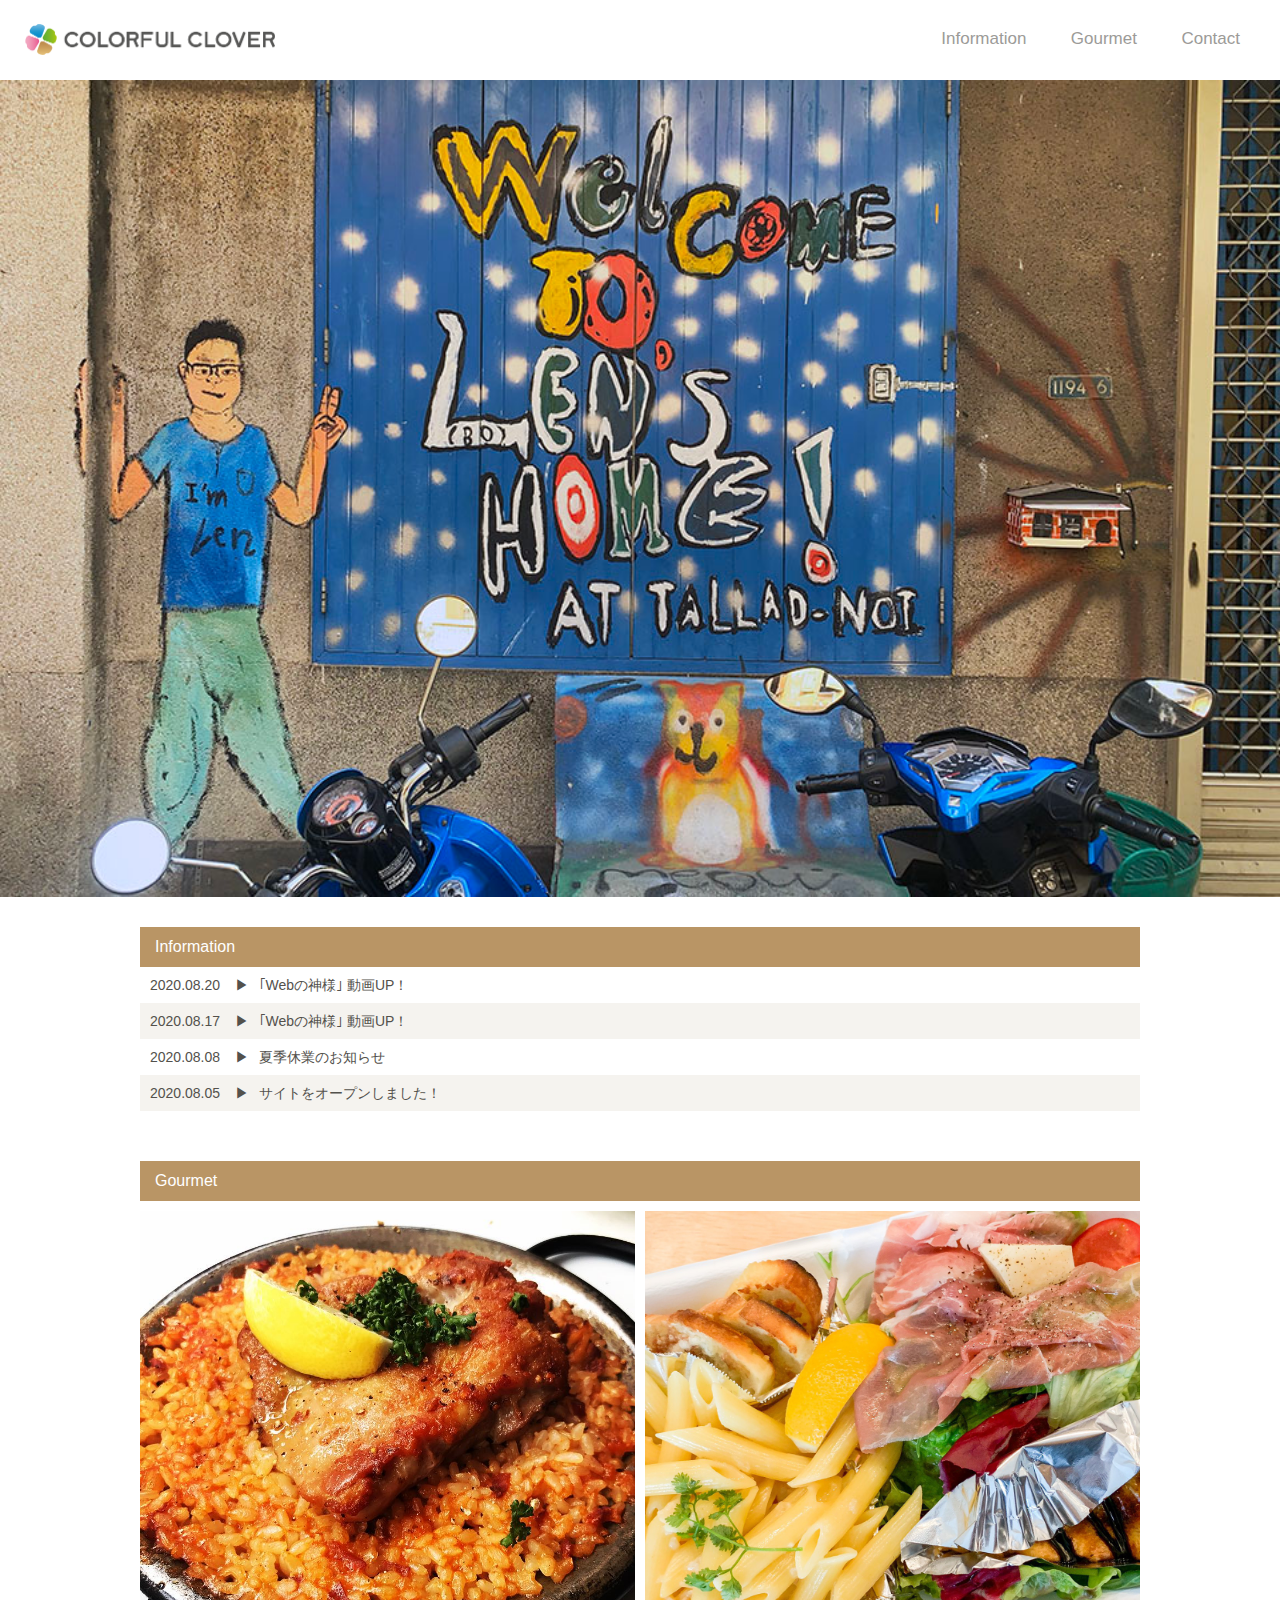
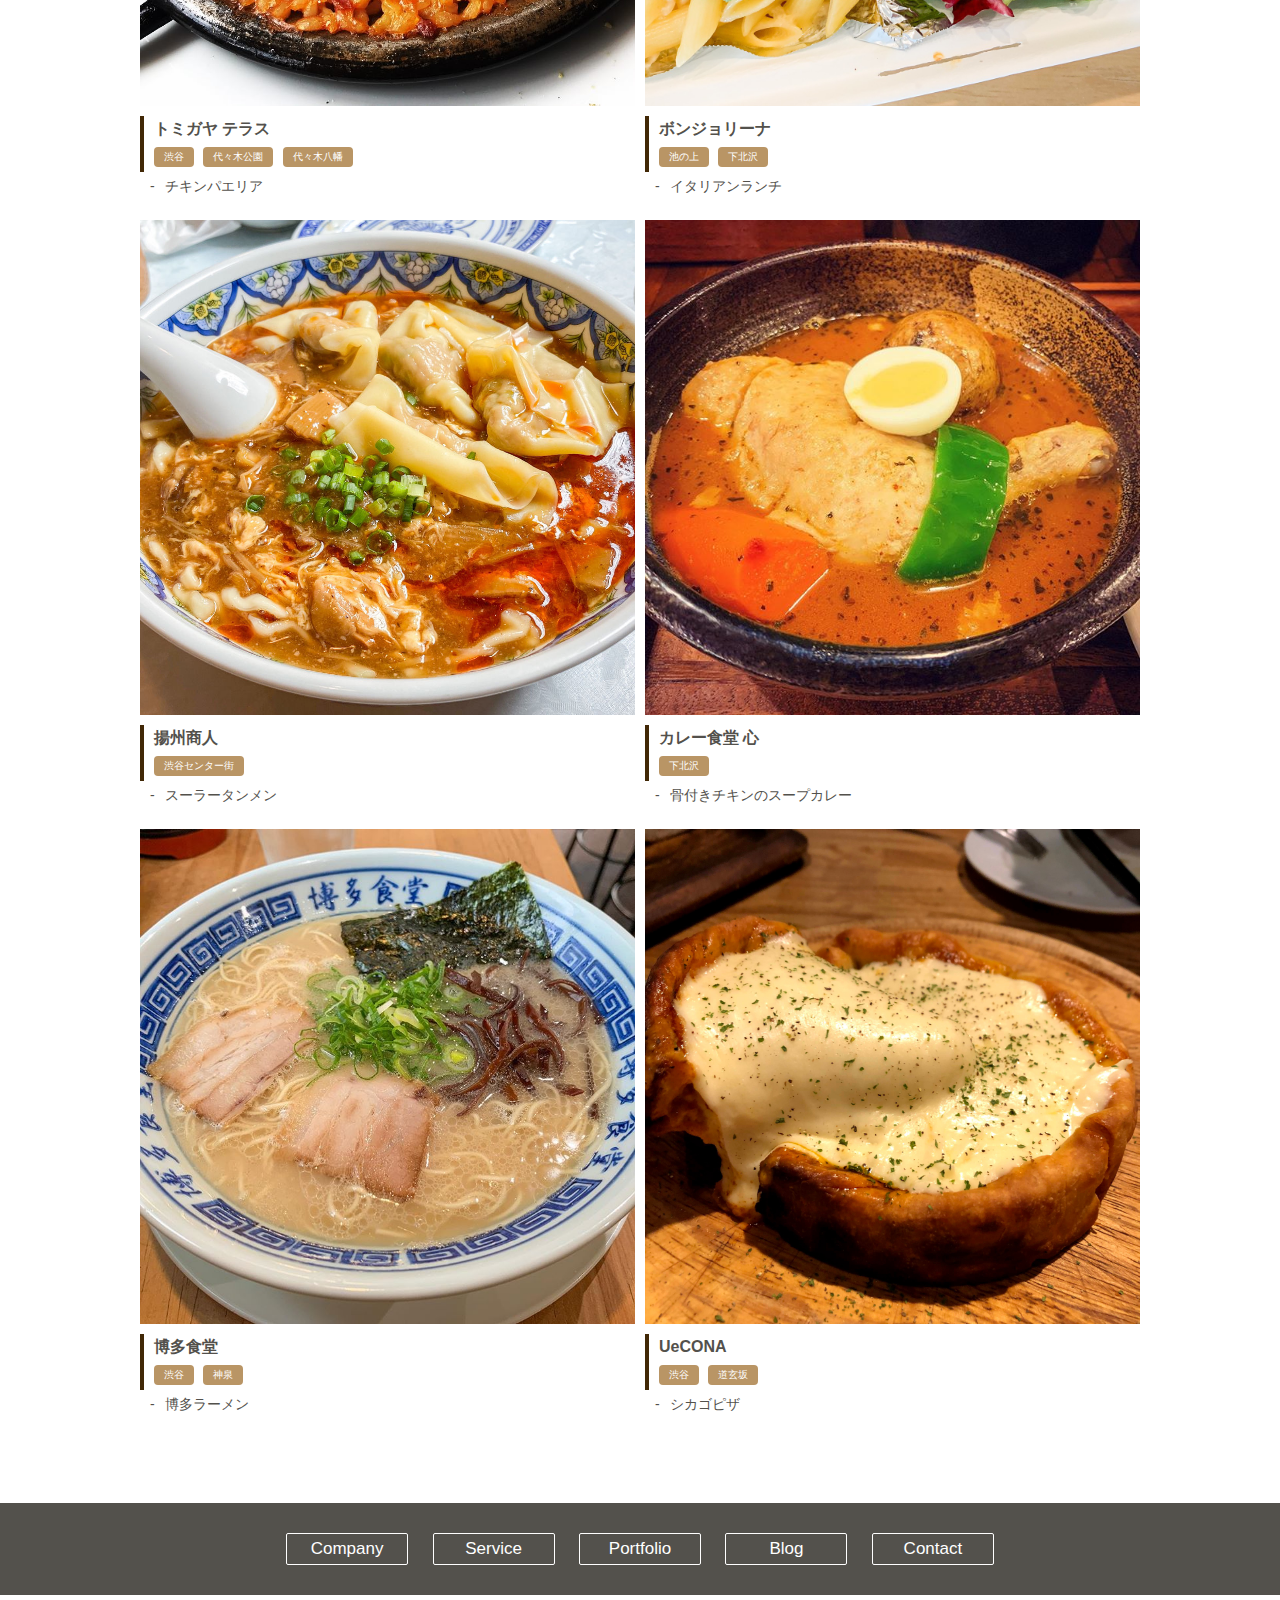
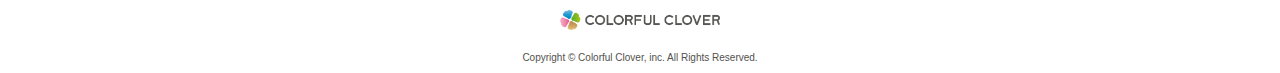
<file: colorful clover/index.html>
<!DOCTYPE html>
<html lang="ja">
<head>
  <meta charset="UTF-8">
  <meta http-equiv="X-UA-Compatible" content="IE=edge">
  <meta name="viewport" content="width=device-width, initial-scale=1.0">
  <title>COLORFUL CLOVER</title>

  <link rel="stylesheet" href="style.css">
</head>
<body>
  <header>
    <h1 class="logo"><a href=""><img src="images/logo.png" alt="colorful clover"></a></h1>
    <nav>
      <ul>
        <li><a href="#">Information</a></li>
        <li><a href="#">Gourmet</a></li>
        <li><a href="#">Contact</a></li>
      </ul>
    </nav>
  </header>

  <div id="key_visual">
    <img src="images/img_bg.jpg" alt="トップページ画像">
  </div>

  <main>
    <section id="information">
      <h2>Information</h2>
      <ul>
        <li>
          <time datetime="2020-08-20">2020.08.20</time>
          <p>｢Webの神様｣ 動画UP！</p>
        </li>
        <li>
          <time datetime="2020-08-17">2020.08.17</time>
          <p>｢Webの神様｣ 動画UP！</p>
        </li>
        <li>
          <time datetime="2020-08-08">2020.08.08</time>
          <p>夏季休業のお知らせ</p>
        </li>
        <li>
          <time datetime="2020-08-05">2020.08.05</time>
          <p>サイトをオープンしました！</p>
        </li>
      </ul>
    </section><!-- /#information -->

    <section id="gourmet">
      <h2>Gourmet</h2>
      <div class="countainer">
        <article>
          <figure><img src="images/img_top01.jpg" alt="チキンパエリア"></figure>
          <div class="box_ttl">
            <h3>トミガヤ テラス</h3>
            <ul class="area">
              <li>渋谷</li>
              <li>代々木公園</li>
              <li>代々木八幡</li>
            </ul>
          </div>
          <p>チキンパエリア</p>
        </article>

        <article>
          <figure><img src="images/img_top02.jpg" alt="イタリアンランチ"></figure>
          <div class="box_ttl">
            <h3>ボンジョリーナ</h3>
            <ul class="area">
              <li>池の上</li>
              <li>下北沢</li>
            </ul>
          </div>
          <p>イタリアンランチ</p>
        </article>

        <article>
          <figure><img src="images/img_top03.jpg" alt="スーラータンメン"></figure>
          <div class="box_ttl">
            <h3>揚州商人</h3>
            <ul class="area"> 
              <li>渋谷センター街</li>
            </ul>
          </div>
          <p>スーラータンメン</p>
        </article>

        <article>
          <figure><img src="images/img_top04.jpg" alt="骨付きチキンのスープカレー"></figure>
          <div class="box_ttl">
            <h3>カレー食堂 心</h3>
            <ul class="area">
              <li>下北沢</li>
            </ul>
          </div>
          <p>骨付きチキンのスープカレー</p>
        </article>

        <article>
          <figure><img src="images/img_top05.jpg" alt="博多ラーメン"></figure>
          <div class="box_ttl">
            <h3>博多食堂</h3>
            <ul class="area">
              <li>渋谷</li>
              <li>神泉</li>
            </ul>
          </div>
          <p>博多ラーメン</p>
        </article>

        <article>
          <figure><img src="images/img_top06.jpg" alt="シカゴピザ"></figure>
          <div class="box_ttl">
            <h3>UeCONA</h3>
            <ul class="area">
              <li>渋谷</li>
              <li>道玄坂</li>
            </ul>
          </div>
          <p>シカゴピザ</p>
        </article>
      </div><!-- /.countainer -->
    </section><!-- /#gourmet -->
  </main>

  <footer>
    <ul>
      <li><a href="#">Company</a></li>
      <li><a href="#">Service</a></li>
      <li><a href="#">Portfolio</a></li>
      <li><a href="#">Blog</a></li>
      <li><a href="#">Contact</a></li>
    </ul>
    <p class="logo"><a href="#"><img src="images/logo.png" alt="colorful clover"></a></p>
    <p><small>Copyright © Colorful Clover, inc. All Rights Reserved.</small></p>
  </footer>

</body>
</html>
</file>
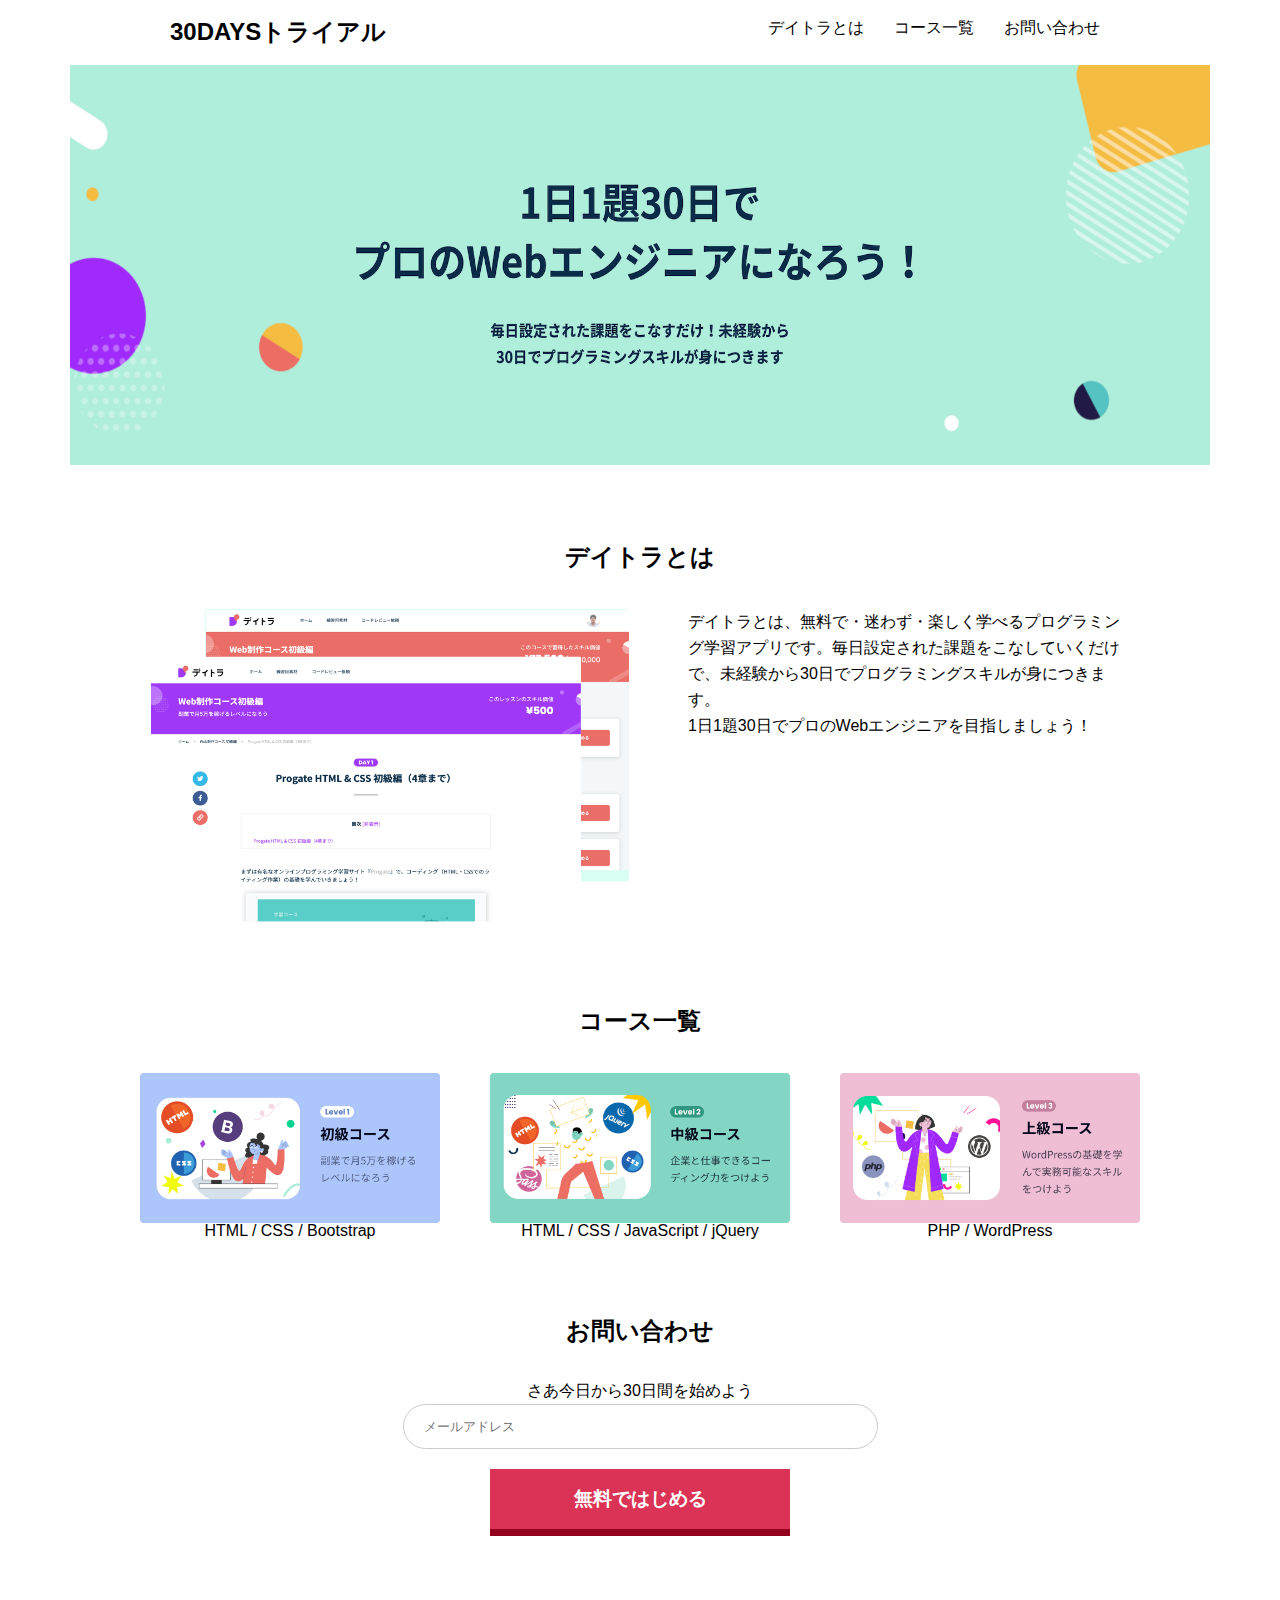
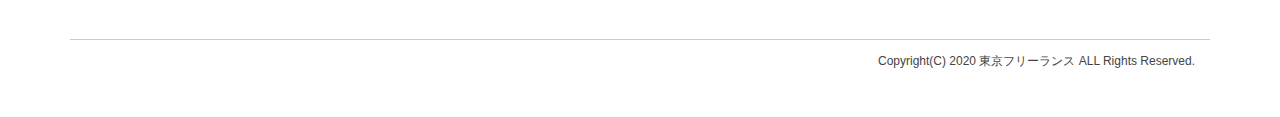
<file: deitra/index.html>
<!DOCTYPE html>
<html lang="ja">
<head>
  <meta charset="UTF-8">
  <meta http-equiv="X-UA-Compatible" content="IE=edge">
  <meta name="viewport" content="width=device-width, initial-scale=1.0">
  <title>デイトラ模写</title>
  <link rel="icon" type="image/png" href="favicon.ico"> 

  <!-- CSS -->
  <link rel="stylesheet" href="css/reset.css">
  <link rel="stylesheet" href="css/style.css">
</head>
<body>
  <header>
    <div class="header-left">
      <h2>30DAYSトライアル</h2>
    </div>
    <div class="header-right">
      <nav>
        <ul>
          <li><a href="#">デイトラとは</a></li>
          <li><a href="#">コース一覧</a></li>
          <li><a href="#">お問い合わせ</a></li>
        </ul>
      </nav>
    </div>
  </header>
  <div class="top-wrapper">
    <img src="img/main-vsual.png" alt="トップ画像">
  </div>
  <div class="main">
    <div class="second">
      <h3 class="title-first">デイトラとは</h3>
      <div class="column">
        <img src="img/about.png" alt="サンプル画像">
        <div class="second-text">
          <p>デイトラとは、無料で・迷わず・楽しく学べるプログラミング学習アプリです。毎日設定された課題をこなしていくだけで、未経験から30日でプログラミングスキルが身につきます。</p>
          <p>1日1題30日でプロのWebエンジニアを目指しましょう！</p>
        </div>
      </div><!-- /.column -->
    </div><!-- /.second -->
    <div class="cose">
      <h3 class="title-first">コース一覧</h3>
      <div class="coses">
        <div class="step">
          <img class="cose_images" src="img/web_first.png" alt="HTML / CSS / Bootstrap">
          <p>HTML / CSS / Bootstrap</p>
        </div>
        <div class="step cose-mg">
          <img class="cose_images" src="img/web_second.png" alt="HTML / CSS / JavaScript / jQuery">
          <p>HTML / CSS / JavaScript / jQuery</p>
        </div>
        <div class="step">
          <img class="cose_images" src="img/web_third.png" alt="PHP / WordPress">
          <p class="mg_none">PHP / WordPress</p>
        </div>
      </div><!-- /.coses -->
    </div><!-- /.cose -->
    <div class="contact-wrapper">
      <h3 class="title-first">お問い合わせ</h3>
      <div class="submit-wrapper">
        <p>さあ今日から30日間を始めよう</p>
        <form action="index.html" name="contact-form">
          <input class="text" type="text" placeholder="メールアドレス">
          <input class="submit" type="submit" value="無料ではじめる">
        </form>
      </div>
    </div>
  </div><!-- /.main -->
  <footer>
    <p><small>Copyright(C) 2020 東京フリーランス ALL Rights Reserved.</small></p>
  </footer>
</body>
</html>
</file>
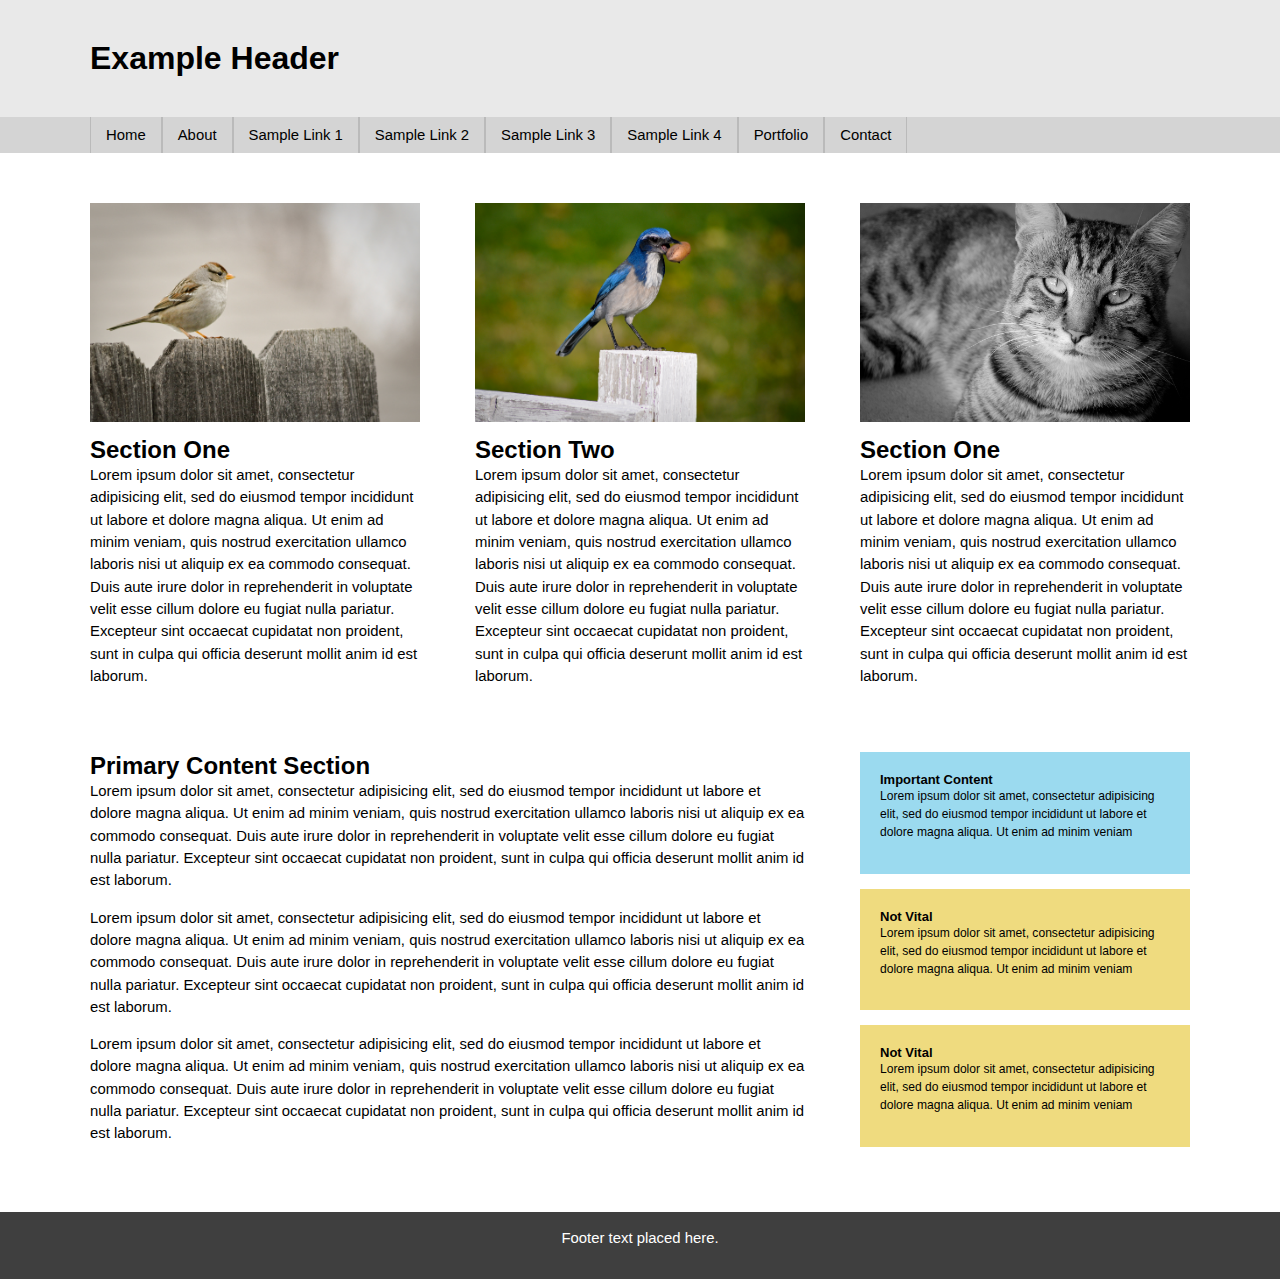
<file: responsive/index.html>
<!DOCTYPE html>
<html lang="en">
<head>
  <meta charset="UTF-8">
  <meta http-equiv="X-UA-Compatible" content="IE=edge,chrome=1">

  <title>Document</title>
  <meta name="viewport" content="width=device-width, initial-scale=1.0">

  <!-- css -->
  <link rel="stylesheet" href="style.css">
  <link rel="stylesheet" href="responsive.css" media="screen and (max-width: 900px)">
  
</head>
<body>
  <!-- header -->
  <div class="header">
    <div class="section-inner">
      <h1>Example Header</h1>
    </div>
  </div><!-- /header -->

  <!-- nav -->
  <div class="nav">
    <div class="section-inner">
      <ul class="clearfix">
        <li><a href="#">Home</a></li>
        <li><a href="#">About</a></li>
        <li><a href="#">Sample Link 1</a></li>
        <li><a href="#">Sample Link 2</a></li>
        <li><a href="#">Sample Link 3</a></li>
        <li><a href="#">Sample Link 4</a></li>
        <li><a href="#">Portfolio</a></li>
        <li><a href="#">Contact</a></li>
      </ul>
    </div>
  </div><!-- /nav -->

  <!-- body-content -->
  <div class="body-content">
    <div class="section-inner">
      <!-- thirds -->
      <div class="thirds clearfix">

        <!-- one-third -->
        <div class="one-third mobile-collapse">
          <img src="img/1.jpg" alt="A bird on a fence">
          <h2>Section One</h2>
          <p>Lorem ipsum dolor sit amet, consectetur adipisicing elit, sed do eiusmod tempor incididunt ut labore et dolore magna aliqua. Ut enim ad minim veniam, quis nostrud exercitation ullamco laboris nisi ut aliquip ex ea commodo consequat. Duis aute irure dolor in reprehenderit in voluptate velit esse cillum dolore eu fugiat nulla pariatur. Excepteur sint occaecat cupidatat non proident, sunt in culpa qui officia deserunt mollit anim id est laborum.</p>
        </div><!-- /one-third-->

        <!-- one-third -->
        <div class="one-third one-third-second mobile-collapse">
          <img src="img/2.jpg" alt="A bird eating">
          <h2>Section Two</h2>
          <p>Lorem ipsum dolor sit amet, consectetur adipisicing elit, sed do eiusmod tempor incididunt ut labore et dolore magna aliqua. Ut enim ad minim veniam, quis nostrud exercitation ullamco laboris nisi ut aliquip ex ea commodo consequat. Duis aute irure dolor in reprehenderit in voluptate velit esse cillum dolore eu fugiat nulla pariatur. Excepteur sint occaecat cupidatat non proident, sunt in culpa qui officia deserunt mollit anim id est laborum.</p>
        </div><!-- /one-third-->

        <!-- one-third -->
        <div class="one-third one-third-last mobile-collapse">
          <img src="img/3.jpg" alt="A cat">
          <h2>Section One</h2>
          <p>Lorem ipsum dolor sit amet, consectetur adipisicing elit, sed do eiusmod tempor incididunt ut labore et dolore magna aliqua. Ut enim ad minim veniam, quis nostrud exercitation ullamco laboris nisi ut aliquip ex ea commodo consequat. Duis aute irure dolor in reprehenderit in voluptate velit esse cillum dolore eu fugiat nulla pariatur. Excepteur sint occaecat cupidatat non proident, sunt in culpa qui officia deserunt mollit anim id est laborum.</p>
        </div><!-- /one-third-->

      </div><!-- /thirds -->

      <!-- two-columns -->
      <div class="two-columns clearfix">

        <!-- main -->
        <div class="main mobile-collapse">

          <h2>Primary Content Section</h2>

          <p>
            Lorem ipsum dolor sit amet, consectetur adipisicing elit, sed do eiusmod tempor incididunt ut labore et dolore magna aliqua. Ut enim ad minim veniam, quis nostrud exercitation ullamco laboris nisi ut aliquip ex ea commodo consequat. Duis aute irure dolor in reprehenderit in voluptate velit esse cillum dolore eu fugiat nulla pariatur. Excepteur sint occaecat cupidatat non proident, sunt in culpa qui officia deserunt mollit anim id est laborum.
          </p>

          <p>
            Lorem ipsum dolor sit amet, consectetur adipisicing elit, sed do eiusmod tempor incididunt ut labore et dolore magna aliqua. Ut enim ad minim veniam, quis nostrud exercitation ullamco laboris nisi ut aliquip ex ea commodo consequat. Duis aute irure dolor in reprehenderit in voluptate velit esse cillum dolore eu fugiat nulla pariatur. Excepteur sint occaecat cupidatat non proident, sunt in culpa qui officia deserunt mollit anim id est laborum.
          </p>

          <p>
            Lorem ipsum dolor sit amet, consectetur adipisicing elit, sed do eiusmod tempor incididunt ut labore et dolore magna aliqua. Ut enim ad minim veniam, quis nostrud exercitation ullamco laboris nisi ut aliquip ex ea commodo consequat. Duis aute irure dolor in reprehenderit in voluptate velit esse cillum dolore eu fugiat nulla pariatur. Excepteur sint occaecat cupidatat non proident, sunt in culpa qui officia deserunt mollit anim id est laborum.
          </p>
        </div><!-- /main -->

        <!-- side -->
        <div class="side mobile-collapse">

          <!-- info-box -->
          <div class="info-box-a">
            <h4>Important Content</h4>
            <p>Lorem ipsum dolor sit amet, consectetur adipisicing elit, sed do eiusmod tempor incididunt ut labore et dolore magna aliqua. Ut enim ad minim veniam</p>
          </div><!-- /info-box -->

          <!-- info-box -->
          <div class="info-box-b hide-mobile">
            <h4>Not Vital</h4>
            <p>Lorem ipsum dolor sit amet, consectetur adipisicing elit, sed do eiusmod tempor incididunt ut labore et dolore magna aliqua. Ut enim ad minim veniam</p>
          </div><!-- /info-box -->

          <!-- info-box -->
          <div class="info-box-b hide-mobile">
            <h4>Not Vital</h4>
            <p>Lorem ipsum dolor sit amet, consectetur adipisicing elit, sed do eiusmod tempor incididunt ut labore et dolore magna aliqua. Ut enim ad minim veniam</p>
          </div><!-- /info-box -->

        </div><!-- /side -->

      </div><!-- /two-columns -->

    </div>
  </div><!-- /body-content -->
  
  <!-- footer -->
  <div class="footer">
    <div class="section-inner">
      <p>Footer text placed here.</p>
    </div>
  </div><!-- /footer -->
</body>
</html>
</file>
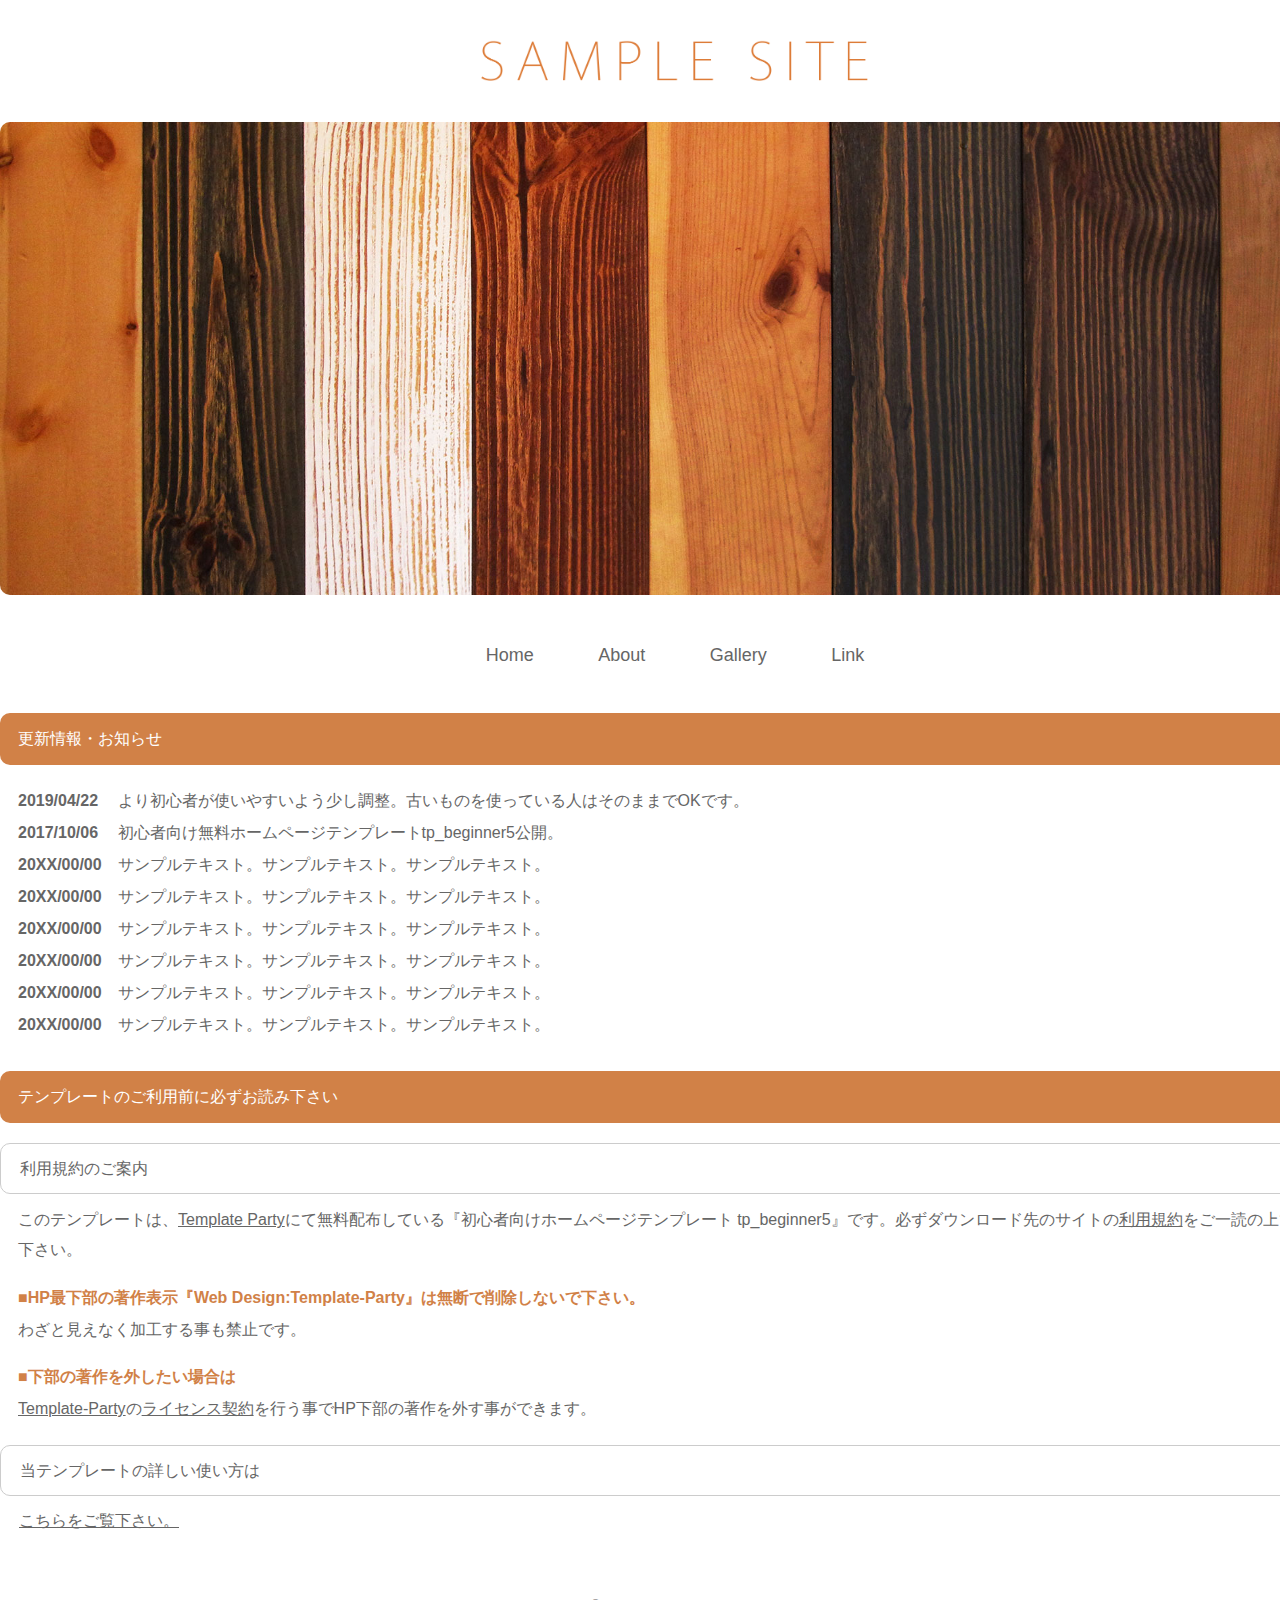
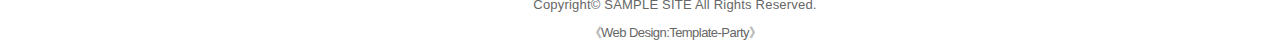
<file: samplesite/index.html>
<!DOCTYPE html>
<html lang="ja">
<head>
  <meta charset="UTF-8">
  <meta http-equiv="X-UA-Compatible" content="IE=edge">
  <meta name="viewport" content="width=device-width, initial-scale=1.0">
  <title>ホームページテンプレート</title>

  <!-- CSS -->
  <link rel="stylesheet" href="css/style.css">
</head>
<body>
  <header>
    <div class="container">
      <div class="header-logo">
        <a href="index.html"><img src="images/logo.png" alt="SAMPLE SITE"></a>
      </div>
      <div class="header-img">
        <img src="images/mainimg.jpg" alt="メイン画像">
      </div>
      <div class="header-nav">
        <nav>
          <ul>
            <li><a href="index.html">Home</a></li>
            <li><a href="about.html">About</a></li>
            <li><a href="gallery.html">Gallery</a></li>
            <li><a href="link.html">Link</a></li>
          </ul>
        </nav>
      </div>
    </div><!-- /.container -->
  </header>
  <main>
    <div class="container">
      <div class="notice">
        <h2 class="title">更新情報・お知らせ</h2>
        <div class="notice-text main_text">
          <ul>
            <li>
              <time>2019/04/22</time>
              <p>より初心者が使いやすいよう少し調整。古いものを使っている人はそのままでOKです。</p>
            </li>
            <li>
              <time>2017/10/06</time>
              <p>初心者向け無料ホームページテンプレートtp_beginner5公開。</p>
            </li>
            <li>
              <time>20XX/00/00</time>
              <p class="pd">サンプルテキスト。サンプルテキスト。サンプルテキスト。</p>
            </li>
            <li>
              <time>20XX/00/00</time>
              <p class="pd">サンプルテキスト。サンプルテキスト。サンプルテキスト。</p>
            </li>
            <li>
              <time>20XX/00/00</time>
              <p class="pd">サンプルテキスト。サンプルテキスト。サンプルテキスト。</p>
            </li>
            <li>
              <time>20XX/00/00</time>
              <p class="pd">サンプルテキスト。サンプルテキスト。サンプルテキスト。</p>
            </li>
            <li>
              <time>20XX/00/00</time>
              <p class="pd">サンプルテキスト。サンプルテキスト。サンプルテキスト。</p>
            </li>
            <li>
              <time>20XX/00/00</time>
              <p class="pd">サンプルテキスト。サンプルテキスト。サンプルテキスト。</p>
            </li>
          </ul>
        </div><!-- /.notice-text -->
      </div><!-- /.notice -->
      <div class="precautions">
        <h2 class="title">テンプレートのご利用前に必ずお読み下さい</h2>
        <section>
          <h3 class="text_2">利用規約のご案内</h3>
          <p class="main_text section_text">このテンプレートは、<a href="#">Template Party</a>にて無料配布している『初心者向けホームページテンプレート tp_beginner5』です。必ずダウンロード先のサイトの<a href="#">利用規約</a>をご一読の上でご利用下さい。</p>
          <div class="precautions-text main_text">
            <div class="text_3">
              <h4>■HP最下部の著作表示『Web Design:Template-Party』は無断で削除しないで下さい。</h4>
              <p>わざと見えなく加工する事も禁止です。</p>
            </div>
            <div class="text_4">
              <h4>■下部の著作を外したい場合は</h4>
              <p><a href="#">Template-Party</a>の<a href="#">ライセンス契約</a>を行う事でHP下部の著作を外す事ができます。</p>
            </div>
          </div><!-- /.precautions-text -->
        </section>
        <section>
          <h3 class="text_5">当テンプレートの詳しい使い方は</h3>
          <p><a class="text_6" href="about.html">こちらをご覧下さい。</a></p>
        </section>
      </div><!-- /.precautions -->
    </div><!-- /.container -->
  </main>
  <footer>
    <div class="container">
      <p><small>Copyright© <a href="#">SAMPLE SITE</a> All Rights Reserved.</small></p>
      <p><small>《<a href="#">Web Design:Template-Party</a>》</small></p>
    </div>
  </footer>
</body>
</html>
</file>
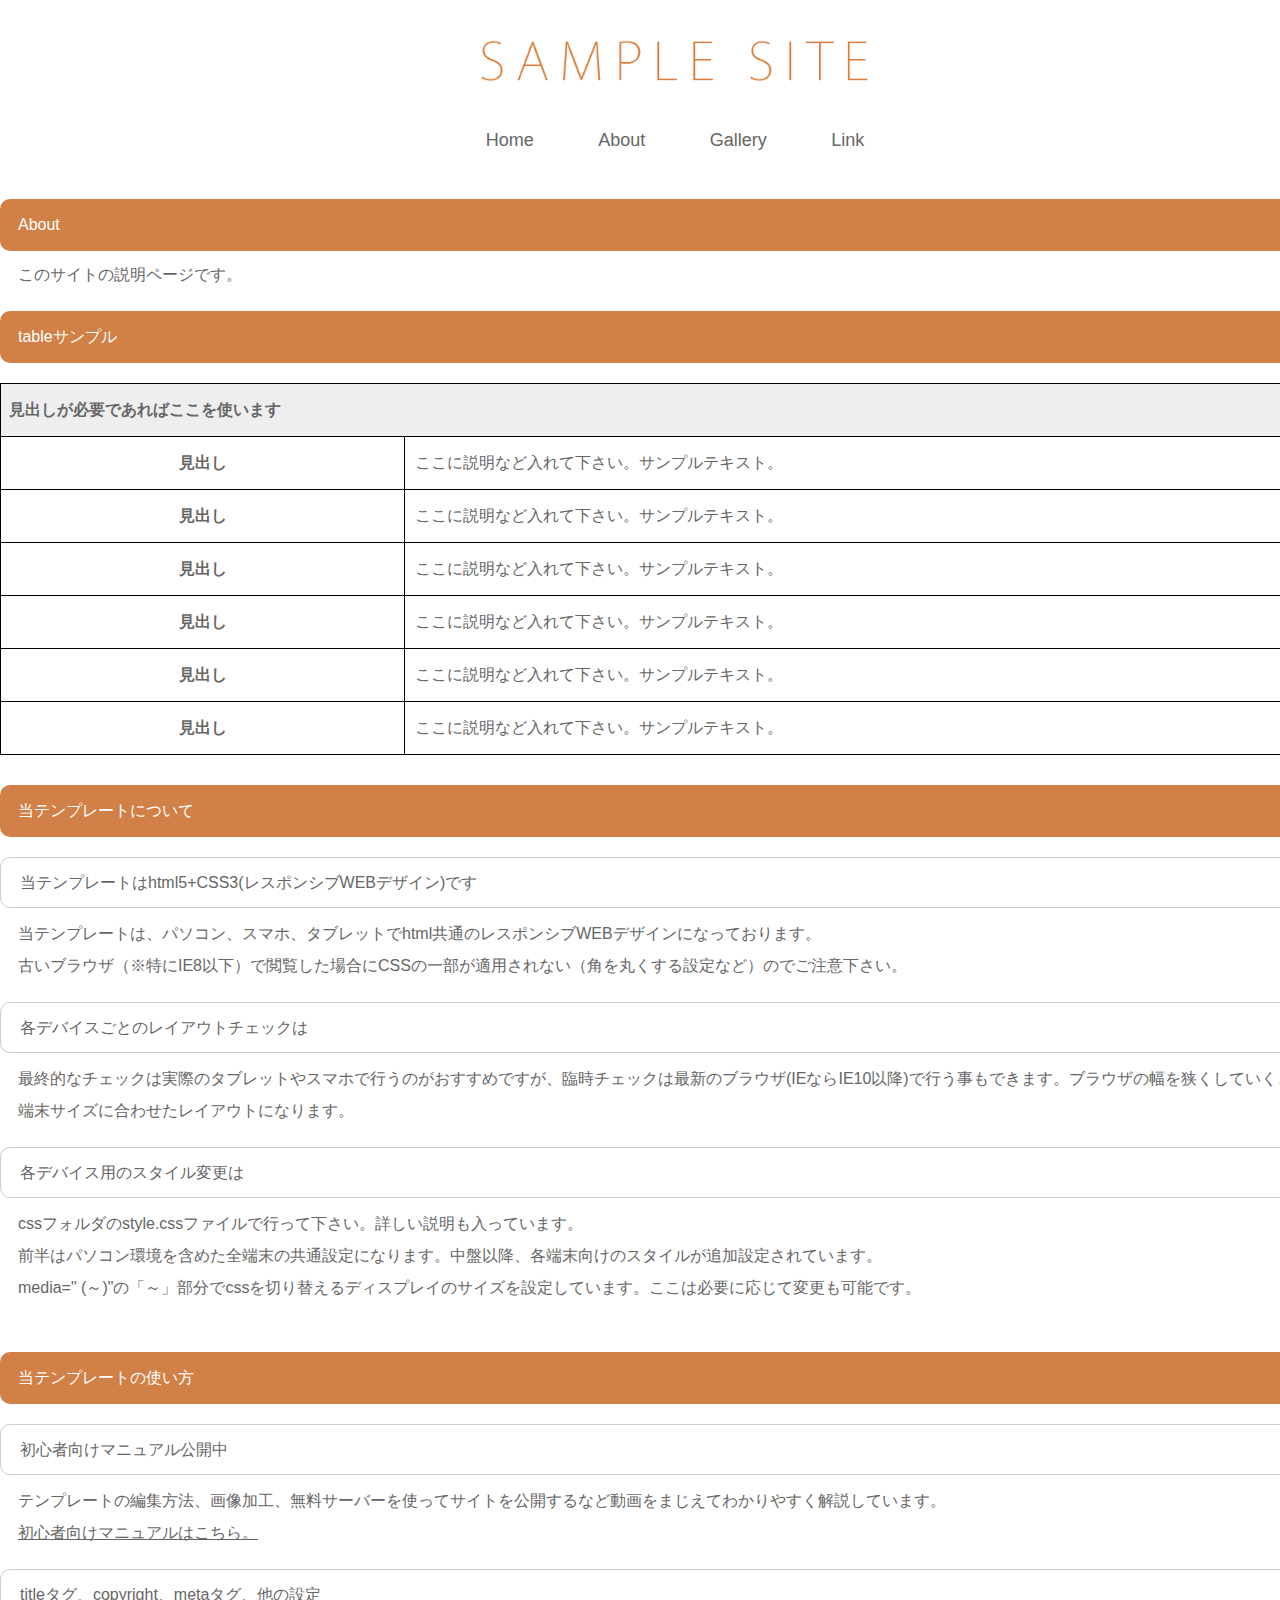
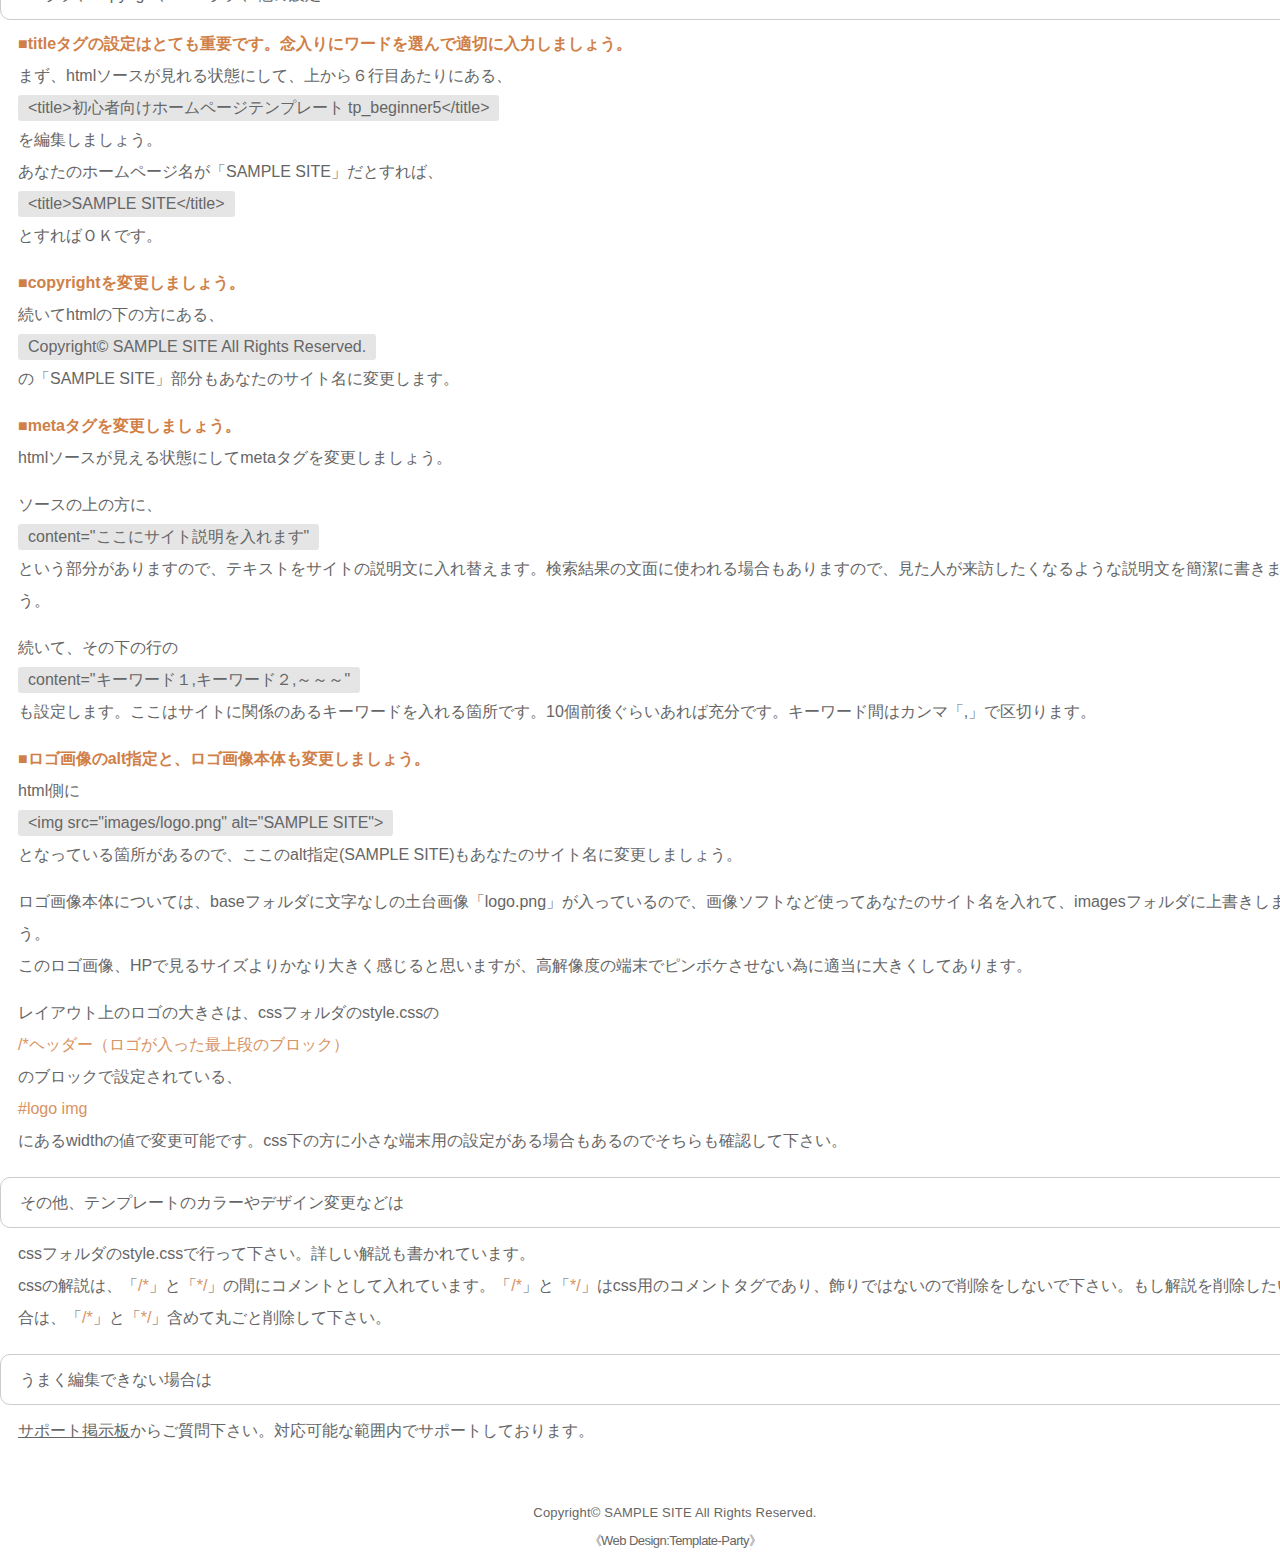
<file: samplesite/about.html>
<!DOCTYPE html>
<html lang="ja">
<head>
  <meta charset="UTF-8">
  <meta http-equiv="X-UA-Compatible" content="IE=edge">
  <meta name="viewport" content="width=device-width, initial-scale=1.0">
  <title>ホームページテンプレート</title>

  <!-- CSS -->
  <link rel="stylesheet" href="css/about.css">
</head>
<body>
    <header>
      <div class="container">
        <div class="header-logo">
          <a href="index.html"><img src="images/logo.png" alt="SAMPLE SITE"></a>
        </div>
        <div class="header-nav">
          <nav>
            <ul>
              <li><a href="index.html">Home</a></li>
              <li><a href="about.html">About</a></li>
              <li><a href="gallery.html">Gallery</a></li>
              <li><a href="link.html">Link</a></li>
            </ul>
          </nav>
        </div>
      </div><!-- /.container -->
    </header>
    <main>
      <div class="container">
        <div class="about">
          <h2 class="title">About</h2>
          <p class="main-text">このサイトの説明ページです。</p>
        </div><!-- /.about -->
        <div class="table">
          <h2 class="title">tableサンプル</h2>
          <table>
            <tr>
              <th colspan="2">見出しが必要であればここを使います</th>
            </tr>
            <tr>
              <th class="table-center">見出し</th><td>ここに説明など入れて下さい。サンプルテキスト。</td>
            </tr>
            <tr>
              <th class="table-center">見出し</th><td>ここに説明など入れて下さい。サンプルテキスト。</td>
            </tr>
            <tr>
              <th class="table-center">見出し</th><td>ここに説明など入れて下さい。サンプルテキスト。</td>
            </tr>
            <tr>
              <th class="table-center">見出し</th><td>ここに説明など入れて下さい。サンプルテキスト。</td>
            </tr>
            <tr>
              <th class="table-center">見出し</th><td>ここに説明など入れて下さい。サンプルテキスト。</td>
            </tr>
            <tr>
              <th class="table-center">見出し</th><td>ここに説明など入れて下さい。サンプルテキスト。</td>
            </tr>
          </table>
        </div><!-- /.table -->
        <div class="template">
          <h2 class="title">当テンプレートについて</h2>
          <section>
            <h3 class="text_2">当テンプレートはhtml5+CSS3(レスポンシブWEBデザイン)です</h3>
              <p class="main-text section_text">当テンプレートは、パソコン、スマホ、タブレットでhtml共通のレスポンシブWEBデザインになっております。</p>
              <p class="main-text section_text">古いブラウザ（※特にIE8以下）で閲覧した場合にCSSの一部が適用されない（角を丸くする設定など）のでご注意下さい。</p>
            <h3 class="text_2">各デバイスごとのレイアウトチェックは</h3>
              <p class="main-text section_text">最終的なチェックは実際のタブレットやスマホで行うのがおすすめですが、臨時チェックは最新のブラウザ(IEならIE10以降)で行う事もできます。ブラウザの幅を狭くしていくと、各</p>
              <p class="main-text">端末サイズに合わせたレイアウトになります。</p>
            <h3 class="text_2">各デバイス用のスタイル変更は</h3>
              <p class="main-text">cssフォルダのstyle.cssファイルで行って下さい。詳しい説明も入っています。</p>
              <p class="main-text">前半はパソコン環境を含めた全端末の共通設定になります。中盤以降、各端末向けのスタイルが追加設定されています。</p>
              <p class="main-text">media=" (～)"の「～」部分でcssを切り替えるディスプレイのサイズを設定しています。ここは必要に応じて変更も可能です。</p>
          </section>
        </div><!-- /.template -->
        <div class="template-spend">
          <h2 class="title">当テンプレートの使い方</h2>
          <section>
            <h3 class="text_2">初心者向けマニュアル公開中</h3>
              <p class="main-text">テンプレートの編集方法、画像加工、無料サーバーを使ってサイトを公開するなど動画をまじえてわかりやすく解説しています。</p>
              <p class="main-text"><a href="#">初心者向けマニュアルはこちら。</a></p>
            <h3 id="ma-1" class="text_2">titleタグ、copyright、metaタグ、他の設定</h3>
              <div class="setting">
                <h4>■titleタグの設定はとても重要です。念入りにワードを選んで適切に入力しましょう。</h4>
                <p class="main-text">まず、htmlソースが見れる状態にして、上から６行目あたりにある、</p>
                <p class="hatching">&lt;title&gt;初心者向けホームページテンプレート tp_beginner5&lt;/title&gt;</p>
                <p class="template-spend-text">を編集しましょう。</p>
                <p class="main-text">あなたのホームページ名が「SAMPLE SITE」だとすれば、</p>
                <p class="hatching">&lt;title&gt;SAMPLE SITE&lt;/title&gt;</p>
                <p class="template-spend-text">とすればＯＫです。</p>
                <h4>■copyrightを変更しましょう。</h4>
                <p class="main-text">続いてhtmlの下の方にある、</p>
                <p class="hatching">Copyright© SAMPLE SITE All Rights Reserved.</p>
                <p class="template-spend-text">の「SAMPLE SITE」部分もあなたのサイト名に変更します。</p>
                <h4>■metaタグを変更しましょう。</h4>
                <p class="main-text">htmlソースが見える状態にしてmetaタグを変更しましょう。</p>
                <p class="setting-text">ソースの上の方に、</p>
                <p class="hatching">content="ここにサイト説明を入れます"</p>
                <p class="template-spend-text">という部分がありますので、テキストをサイトの説明文に入れ替えます。検索結果の文面に使われる場合もありますので、見た人が来訪したくなるような説明文を簡潔に書きましょ</p>
                <p class="new-text">う。</p>
                <p class="setting-text">続いて、その下の行の</p>
                <p class="hatching">content="キーワード１,キーワード２,～～～"</p>
                <p class="template-spend-text">も設定します。ここはサイトに関係のあるキーワードを入れる箇所です。10個前後ぐらいあれば充分です。キーワード間はカンマ「,」で区切ります。</p>
                <h4>■ロゴ画像のalt指定と、ロゴ画像本体も変更しましょう。</h4>
                <p class="main-text">html側に</p>
                <p class="hatching">&lt;img src="images/logo.png" alt="SAMPLE SITE"&gt;</p>
                <p class="template-spend-text">となっている箇所があるので、ここのalt指定(SAMPLE SITE)もあなたのサイト名に変更しましょう。</p>
                <p class="setting-text">ロゴ画像本体については、baseフォルダに文字なしの土台画像「logo.png」が入っているので、画像ソフトなど使ってあなたのサイト名を入れて、imagesフォルダに上書きしましょ</p>
                <p class="new-text">う。</p>
                <p class="new-text">このロゴ画像、HPで見るサイズよりかなり大きく感じると思いますが、高解像度の端末でピンボケさせない為に適当に大きくしてあります。</p>
                <p class="setting-text">レイアウト上のロゴの大きさは、cssフォルダのstyle.cssの</p>
                <p class="main-text setting-color">/*ヘッダー（ロゴが入った最上段のブロック）</p>
                <p class="main-text">のブロックで設定されている、</p>
                <p class="main-text setting-color">#logo img</p>
                <p class="main-text">にあるwidthの値で変更可能です。css下の方に小さな端末用の設定がある場合もあるのでそちらも確認して下さい。
                </p>
              </div><!-- /.setting -->
            <h3 class="text_2">その他、テンプレートのカラーやデザイン変更などは</h3>
              <p class="main-text">cssフォルダのstyle.cssで行って下さい。詳しい解説も書かれています。</p>
              <p class="main-text">cssの解説は、「<span>/*</span>」と「<span>*/</span>」の間にコメントとして入れています。「<span>/*</span>」と「<span>*/</span>」はcss用のコメントタグであり、飾りではないので削除をしないで下さい。もし解説を削除したい場</p>
              <p class="main-text">合は、「<span>/*</span>」と「<span>*/</span>」含めて丸ごと削除して下さい。</p>
            <h3 class="text_2">うまく編集できない場合は</h3>
            <p class="main-text"><a href="#">サポート掲示板</a>からご質問下さい。対応可能な範囲内でサポートしております。</p>
          </section>
        </div><!-- /.template-spend -->
      </div><!-- /.container -->
    </main>
    <footer>
      <div class="container">
        <p><small>Copyright© <a href="#">SAMPLE SITE</a> All Rights Reserved.</small></p>
        <p><small>《<a href="#">Web Design:Template-Party</a>》</small></p>
      </div>
    </footer>
</body>
</html>
</file>
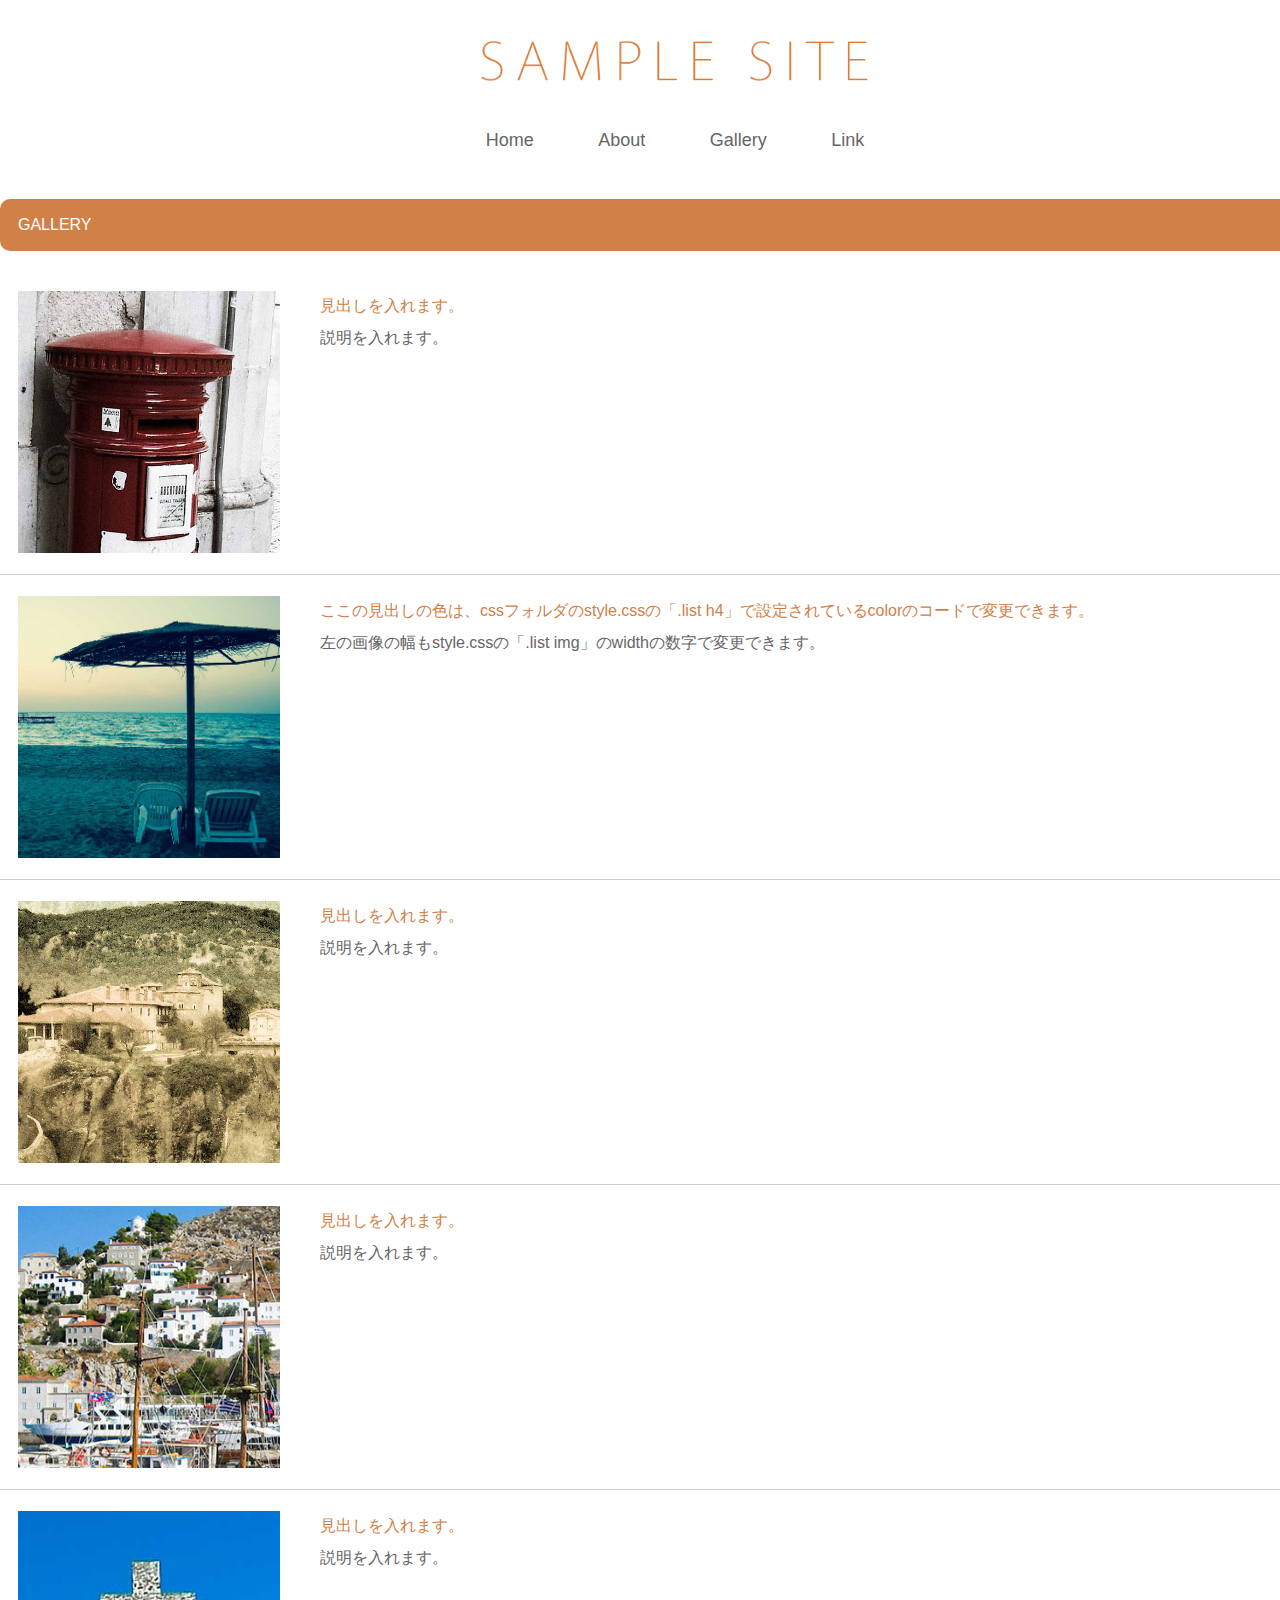
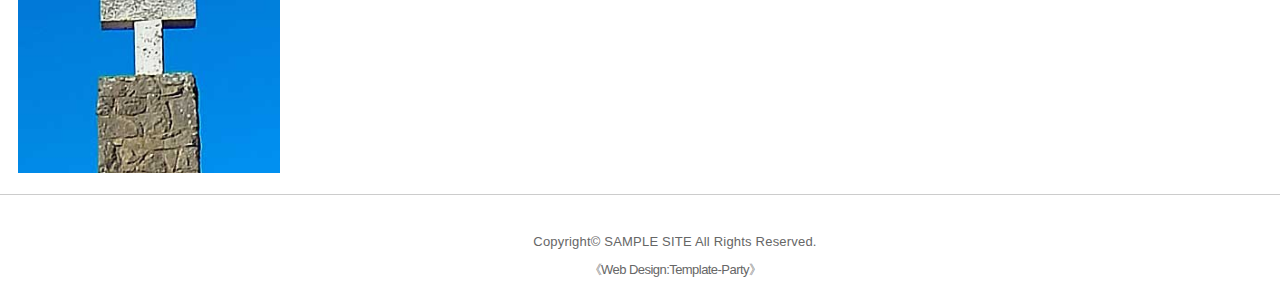
<file: samplesite/gallery.html>
<!DOCTYPE html>
<html lang="ja">
  <head>
    <meta charset="UTF-8">
    <meta http-equiv="X-UA-Compatible" content="IE=edge">
    <meta name="viewport" content="width=device-width, initial-scale=1.0">
    <title>ホームページテンプレート</title>

    <!-- CSS -->
    <link rel="stylesheet" href="css/gallery.css">
  </head>
  <body>
      <header>
        <div class="container">
          <div class="header-logo">
            <a href="index.html"><img src="images/logo.png" alt="SAMPLE SITE"></a>
          </div>
          <div class="header-nav">
            <nav>
              <ul>
                <li><a href="index.html">Home</a></li>
                <li><a href="about.html">About</a></li>
                <li><a href="gallery.html">Gallery</a></li>
                <li><a href="link.html">Link</a></li>
              </ul>
            </nav>
          </div>
        </div><!-- /.container -->
      </header>
      <main>
        <div class="container">
          <div class="gallery">
            <h2 class="title">GALLERY</h2>
            <div class="gallery-section">
              <section>
                <img src="images/sample1.jpg" alt="サンプルサイト1">
                <div class="gallery-text">
                  <h3>見出しを入れます。</h3>
                  <p>説明を入れます。</p>
                </div>
              </section>
              <section>
                <img src="images/sample2.jpg" alt="サンプルサイト2">
                <div class="gallery-text">
                  <h3>ここの見出しの色は、cssフォルダのstyle.cssの「.list h4」で設定されているcolorのコードで変更できます。</h3>
                  <p>左の画像の幅もstyle.cssの「.list img」のwidthの数字で変更できます。</p>
                </div>
              </section>
              <section>
                <img src="images/sample3.jpg" alt="サンプルサイト3">
                <div class="gallery-text">
                  <h3>見出しを入れます。</h3>
                  <p>説明を入れます。</p>
                </div>
              </section>
              <section>
                <img src="images/sample4.jpg" alt="サンプルサイト4">
                <div class="gallery-text">
                  <h3>見出しを入れます。</h3>
                  <p>説明を入れます。</p>
                </div>
              </section>
              <section>
                <img src="images/sample5.jpg" alt="サンプルサイト5">
                <div class="gallery-text">
                  <h3>見出しを入れます。</h3>
                  <p>説明を入れます。</p>
                </div>
              </section>
            </div><!-- /.gallery-section -->
          </div><!-- /.gallery -->
      </main>
      <footer>
        <div class="container">
          <p><small>Copyright© <a href="#">SAMPLE SITE</a> All Rights Reserved.</small></p>
          <p><small>《<a href="#">Web Design:Template-Party</a>》</small></p>
        </div>
      </footer>
  </body>
</html>
</file>
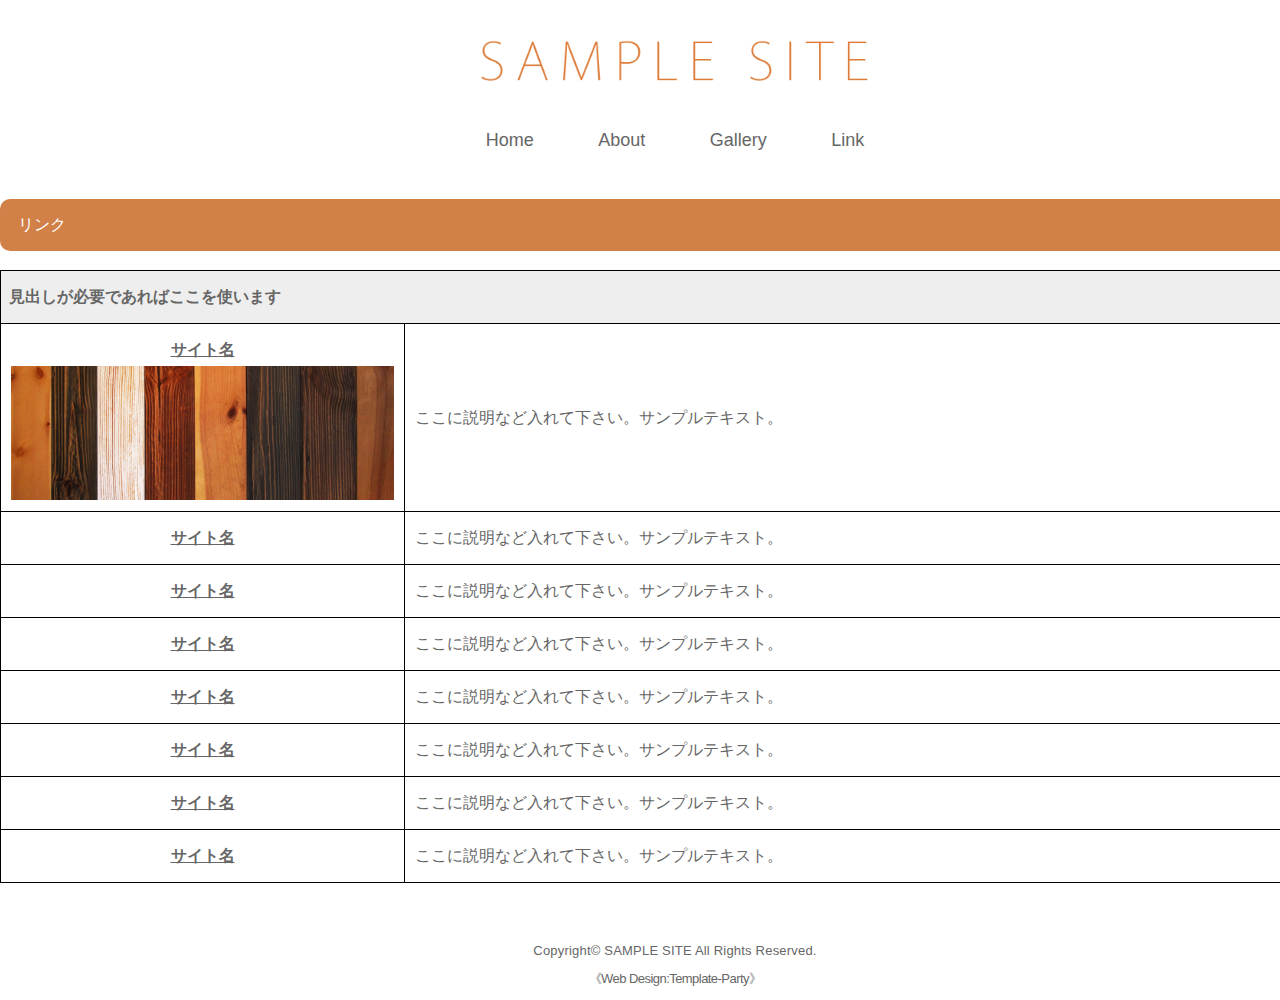
<file: samplesite/link.html>
<!DOCTYPE html>
<html lang="ja">
  <head>
    <meta charset="UTF-8">
    <meta http-equiv="X-UA-Compatible" content="IE=edge">
    <meta name="viewport" content="width=device-width, initial-scale=1.0">
    <title>ホームページテンプレート</title>

    <!-- CSS -->
    <link rel="stylesheet" href="css/link.css">
  </head>
  <body>
      <header>
        <div class="container">
          <div class="header-logo">
            <a href="index.html"><img src="images/logo.png" alt="SAMPLE SITE"></a>
          </div>
          <div class="header-nav">
            <nav>
              <ul>
                <li><a href="index.html">Home</a></li>
                <li><a href="about.html">About</a></li>
                <li><a href="gallery.html">Gallery</a></li>
                <li><a href="link.html">Link</a></li>
              </ul>
            </nav>
          </div>
        </div><!-- /.container -->
      </header>
      <main>
        <div class="container">
          <div class="link">
            <h2 class="title">リンク</h2>
            <div class="table">
              <table>
                <tr>
                  <th colspan="2">見出しが必要であればここを使います</th>
                </tr>
                <tr>
                  <th class="table-center"><a href="#">サイト名</a><img src="images/mainimg.jpg" alt="サンプル画像"></th><td>ここに説明など入れて下さい。サンプルテキスト。</td>
                </tr>
                <tr>
                  <th class="table-center"><a href="#">サイト名</a></th><td>ここに説明など入れて下さい。サンプルテキスト。</td>
                </tr>
                <tr>
                  <th class="table-center"><a href="#">サイト名</a></th><td>ここに説明など入れて下さい。サンプルテキスト。</td>
                </tr>
                <tr>
                  <th class="table-center"><a href="#">サイト名</a></th><td>ここに説明など入れて下さい。サンプルテキスト。</td>
                </tr>
                <tr>
                  <th class="table-center"><a href="#">サイト名</a></th><td>ここに説明など入れて下さい。サンプルテキスト。</td>
                </tr>
                <tr>
                  <th class="table-center"><a href="#">サイト名</a></th><td>ここに説明など入れて下さい。サンプルテキスト。</td>
                </tr>
                <tr>
                  <th class="table-center"><a href="#">サイト名</a></th><td>ここに説明など入れて下さい。サンプルテキスト。</td>
                </tr>
                <tr>
                  <th class="table-center"><a href="#">サイト名</a></th><td>ここに説明など入れて下さい。サンプルテキスト。</td>
                </tr>
              </table>
          </div><!-- /.link -->
        </div><!-- /.container -->
      </main>
      <footer>
        <div class="container">
          <p><small>Copyright© <a href="#">SAMPLE SITE</a> All Rights Reserved.</small></p>
          <p><small>《<a href="#">Web Design:Template-Party</a>》</small></p>
        </div>
      </footer>
  </body>
</html>
</file>
<file: deitra/css/style.css>
@charset "utf-8";

body {
  font-family: "Noto Sans JP", verdana, arial, helvetica, sans-serif;
  width: 100%;
  max-width: 1140px;
  margin: 0 auto;;
}

/* header */
header {
  height: 65px;
  display: flex;
  justify-content: space-between;
}

.header-left {
  padding-top: 20px;
  padding-left: 100px;
  font-size: 24px;
  font-weight: bold;
}

.header-right {
  padding-top: 20px;
  padding-right: 110px;
}

.header-right nav ul {
  display: flex;
}

.header-right nav ul li {
  margin: 0 15px;
}

.header-right nav ul li a {
  color: #000;
  text-decoration: none;
  font-size: 16px;
}

.header-right nav ul li:last-child {
  margin-right: 0;
}

.header-right nav ul li a:hover {
  color: #ccc;
}

/* top */
.top-wrapper img{
  width: 1140px;
  height: 400px;
}

.main {
  text-align: center;
  margin-bottom: 110px;
}

.main .second {
  padding: 80px 0;
}

.title-first {
  font-size: 24px;
  font-weight: bold;
  padding-bottom: 40px;
}

.main .second .column {
  display: flex;
  justify-content: center;
}

.main .second .column img {
  height: 320px;
  width: 480px;
}

.main .second .column .second-text {
  width: 441px;
  text-align: left;
  margin-left: 57px;
}

.main .second .column .second-text p {
  font-size: 16px;
  line-height: 26px;
}

.cose {
  padding-bottom: 80px;
}

.cose .coses {
  display: flex;
  justify-content: center;
}

.cose .coses .step .cose_images {
  width: 300px;
  height: 150px;
}

.cose-mg {
  margin: 0 50px;
}

.cose .coses .step p {
  font-size: 16px;
}

.submit-wrapper .text, .submit {
  display: block;
  margin: 0 auto;
}

.submit-wrapper input.text {
  box-sizing: border-box;
  width: 475px;
  height: 45px;
  padding-left: 20px;
  border: 1px solid #ccc;
  border-radius: 30px;
  margin-top: 5px;
  margin-bottom: 20px;
}

.submit-wrapper input.submit {
  width: 300px;
  height: 60px;
  color: #fff;
  background-color: #db3355;
  font-size: 19px;
  font-weight: bold;
  border: none;
  box-shadow: 0 7px 0 0 #92011e;
}

.submit-wrapper input.submit:active {
  box-shadow: none;
  position: relative;
  top: 5px;
}

footer {
  border-top: 1px solid #ccc;
  display: flex;
  justify-content: flex-end;
}

footer p small{
  display: inline-block;
  padding: 15px 15px 50px 0;
  font-size: 12px;
  font-weight: 400;
  color: #444;
}


/* モバイル */
@media (max-width: 480px) {
 body {
   max-width: 480px;
 }

  header {
    height: 135px;
    display: block;
  }

  .header-left {
    padding-top: 35px;
    padding-left: 125px;
    font-size: 20px;
  }

  .header-right {
    padding-top: 30px;
    padding-left: 70px;
    padding-bottom: 25px;
  }

  .header-right nav ul li a {
    font-size: 12px;
  }

  .top-wrapper img {
    width: 480px;
    height: 610px;
  }

  .main {
    margin-bottom: 140px;
  }

  .main .second .column {
    display: block;
  }

  .main .second .column img {
    height: 320px;
    width: 440px;
  }

  .main .second .column .second-text {
    width: 360px;
    text-align: left;
    margin: 25px auto 0 auto;
  }

  .main .second .column .second-text p {
    font-size: 15px;
    line-height: 24px;
  }

  .cose {
    box-sizing: border-box;
    padding-bottom: 80px;
  }

  .cose .coses {
    display: block;
  }

  .cose .coses .step .cose_images {
    width: 430px;
    height: 215px;
  }

  .cose-mg {
    margin: 0;
  }

  .cose .coses .step p {
    font-size: 12px;
    text-align: left;
    padding-left: 25px;
    margin-bottom: 30px;
    margin-top: 5px;
  }

  .submit-wrapper p {
    font-size: 15px;
    margin-bottom: 30px;
  }

  .submit-wrapper input.text {
    width: 430px;
    height: 70px;
    padding-left: 10px;
    border: 3px solid #ccc;
    border-radius: 50px;
    margin-top: 0;
    margin-bottom: 30px;
    font-size: 20px;
  }

  .submit-wrapper input.submit {
    width: 430px;
    height: 100px;
    color: #fff;
    background-color: #db3355;
    font-size: 30px;
    font-weight: bold;
    border: none;
    box-shadow: 0 7px 0 0 #92011e;
  }

  .submit-wrapper input.submit:active {
    background-color: tomato;
  }

  footer {
    width: 430px;
    margin: 0 auto;
  }
  
  footer p small{
    padding: 25px 46px 35px 0;
    font-size: 12px;
  }

}
</file>
<file: responsive/style.css>
@charset "utf-8";

h1,h2,h3,h4,h5,h6,p {
  margin: 0;
  padding: 0;
}

p {
  margin: 0 0 1em 0;
  font-size: 93%;
  line-height: 1.5em;
}

body {
  font-family: Arial, Helvetica, sans-serif;
  padding: 0;
  margin: 0;
  background-color: #3f3f3f;
}

img {
  max-width: 100%;
  height: auto;
  margin: 0 0 10px 0;
}

/* Section Inner */
div.section-inner {
  max-width: 1100px;
  padding: 0 25px;
  margin: 0 auto;
}

/* Header */
div.header {
  background-color: #e9e9e9;
  padding: 40px 0;
}

/* Navigation */
div.nav {
  background-color: #d4d4d4;
  text-align: center;
}

div.nav ul {
  margin: 0;
  padding: 0;
}

div.nav ul li {
  list-style: none;
  float: left;
  font-size: 93%;
}

div.nav ul li a {
  border-left: 1px solid #bababa;
}

div.nav ul li a:link, div.nav ul li a:visited {
  display: block;
  padding: 10px  15px;
  text-decoration: none;
  color: #000;
  border-right: 1px solid #bababa;
}

/* Body Content */
div.body-content {
  padding: 50px 0;
  background-color: #fff;
}

/* Thirds */
div.thirds {
  padding-bottom: 50px;
}

div.one-third {
  width: 30%;
  float: left;
  margin-right: 5%;
}

div.one-third-last {
  margin: 0;
}

/* Main Column */
div.main {
  width: 65%;
  float: left;
  margin-right: 5%;
}

/* Side Dolumn */
div.side {
  width: 30%;
  float: left;
}

/* Info Box */
div.info-box-a {
  background-color: #9bdaef;
  padding: 20px;
  font-size: 13px;
  margin: 0 0 15px 0;
}

div.info-box-b {
  background-color: #efdb7f;
  padding: 20px;
  font-size: 13px;
  margin: 0 0 15px 0;
}

/* Footer */
div.footer {
  background-color: #3f3f3f;
  color: #fff;
  padding: 15px 0;
  text-align: center;
}

.clearfix:before,.clearfix:after {
  content: "";
  display: table;
}

.clearfix:after {
  clear:both
}

.clearfix {
  *zoom: 1;
}
</file>
<file: responsive/responsive.css>
@charset "utf-8";

/* @media screen and (max-width: 900px) {
  body {
    color: red;
  }
} */

div.one-third {
  width: 47.5%;
}

div.one-third-second {
  margin: 0;
}

div.one-third-last {
  clear: both;
  float: none;
  width: auto;
  padding: 20px 0 0 0;
}

div.nav ul li {
  width: 25%;
  border-bottom: 1px solid #bababa;
}

@media screen and (max-width: 620px) {
  div.nav ul li {
    width: 33%;
  }
}

@media screen and (max-width:500px) {
  /* div.nav  {
    text-align: center;
  } */

  div.nav ul li {
    width: 50%;
    font-size: 85%;
  }

  /* div.nav ul li a{
    border-left: 1px solid #bababa;
  }  */

  div.mobile-collapse {
    width: auto;
    float: none;
    margin-right: 0;
  }

  .hide-mobile {
    display: none;
  }
}
</file>
<file: colorful clover/style.css>
@charset "UTF-8";

/* リセットCSS */
/*
html5doctor.com Reset Stylesheet
v1.6.1
Last Updated: 2010-09-17
Author: Richard Clark - http://richclarkdesign.com
Twitter: @rich_clark
*/

html, body, div, span, object, iframe,
h1, h2, h3, h4, h5, h6, p, blockquote, pre,
abbr, address, cite, code,
del, dfn, em, img, ins, kbd, q, samp,
small, strong, sub, sup, var,
b, i,
dl, dt, dd, ol, ul, li,
fieldset, form, label, legend,
table, caption, tbody, tfoot, thead, tr, th, td,
article, aside, canvas, details, figcaption, figure,
footer, header, hgroup, menu, nav, section, summary,
time, mark, audio, video {
    margin:0;
    padding:0;
    border:0;
    outline:0;
    font-size:100%;
    vertical-align:baseline;
    background:transparent;
}

body {
    line-height:1;
}

article,aside,details,figcaption,figure,
footer,header,hgroup,menu,nav,section {
    display:block;
}

nav ul {
    list-style:none;
}

blockquote, q {
    quotes:none;
}

blockquote:before, blockquote:after,
q:before, q:after {
    content:'';
    content:none;
}

a {
    margin:0;
    padding:0;
    font-size:100%;
    vertical-align:baseline;
    background:transparent;
}

/* change colours to suit your needs */
ins {
    background-color:#ff9;
    color:#000;
    text-decoration:none;
}

/* change colours to suit your needs */
mark {
    background-color:#ff9;
    color:#000;
    font-style:italic;
    font-weight:bold;
}

del {
    text-decoration: line-through;
}

abbr[title], dfn[title] {
    border-bottom:1px dotted;
    cursor:help;
}

table {
    border-collapse:collapse;
    border-spacing:0;
}

/* change border colour to suit your needs */
hr {
    display:block;
    height:1px;
    border:0;  
    border-top:1px solid #cccccc;
    margin:1em 0;
    padding:0;
}

input, select {
    vertical-align:middle;
}

/*------------------------------------------ リセットCSS終わり --------------------------------------------------- */

body {
  color: #53514c;
  font-family: "Helvetica Neue", Arial, "Hiragino Kaku Gothic ProN", "Hiragino Sans", Meiryo, sans-serif;
}

header {
  position: relative;
  height: 60px;
}

.logo {
  display: inline-block;
}

.logo img {
  width: 100%;
}

header .logo {
  position: absolute;
  top: 17px;
  left: 15px;
  width: 200px;
}

header nav {
  display: none;
}

#key_visual {
  width: 100%;
}

#key_visual img {
  width: 100%;
  vertical-align: bottom;
}

main {
  width: 100%;
}

main h2 {
  height: 40px;
  padding-left: 15px;
  background-color: #B99565;
  color: #fff;
  font-weight: normal;
  line-height: 40px;
}

main .countainer {
  padding: 10px;
}

#information ul li {
  padding: 10px;
}

#information ul li:nth-child(even) {
  background-color: #f5f3ef;
}

#information ul li p {
  font-size: 14px;
}

#information ul li time {
  display: inline-block;
  font-size: 12px;
  margin-bottom: 10px;
}

#information ul li p::before {
  content: "▶︎";
  padding-right: 5px;
}

#gourmet article {
  margin-bottom: 25px;
}

#gourmet article h3 {
  font-size: 16px;
}

#gourmet article p {
  font-size: 14px;
  line-height: 2em;
}

#gourmet article p::before {
  content: "-";
  padding: 0 10px;
}

#gourmet article figure {
  margin-bottom: 10px;
}

#gourmet article figure img {
  width: 100%;
  vertical-align: bottom;
}

#gourmet .area li {
  padding: 5px 10px;
  border-radius: 4px;
  background-color: #B99565;
  color: #fff;
  display: inline-block;
  font-size: 10px;
}

#gourmet .area li + li {
  margin-left: 5px;
}

#gourmet .box_ttl {
  padding: 5px 0 5px 10px;
  border-left: 4px solid #412806;

}

#gourmet .box_ttl h3 {
  margin-bottom: 10px;
}

footer {
  width: 100%;
  text-align: center;
}

footer ul {
  padding: 30px 0;
  background-color: #53514c;
}

footer ul li {
  width: 280px;
  height: 30px;
  border: 1px solid #fff;
  border-radius: 2px;
  margin: 0 auto;
  font-size: 14px;
  line-height: 30px;
}

footer ul li + li {
  margin-top: 5px;
}

footer ul li a {
  display: block;
  color: #fff;
  text-decoration: none;
}

footer .logo {
  width: 160px;
  margin: 15px 0 10px;
}

footer p small {
  height: 30px;
  font-size: 10px;;
  line-height: 30px;
}


/*--------------------- PC版 -------------------------- */

@media (min-width: 768px) {
  header {
    height: 80px;
  }

  header .logo {
    top: 24px;
    left: 25px;
    width: 250px;
  }

  header nav {
    display: block;
    position: absolute;
    top: 21px;
    right: 0;
  }

  header nav ul {
    padding-right: 20px;
  }

  header nav ul li {
    display: inline-block;
    height: 35px;
    border-radius: 2px;
    font-size: 17px;
    line-height: 35px;
  }

  header nav ul li:hover {
    background: #B99565;
  }

  header nav ul li a:hover {
    color: #fff;
  }

  header nav ul li a {
    display: block;
    padding: 0 20px;
    color: #9c9b98;
    text-decoration: none;
  }

  #key_visual {
    margin-bottom: 30px;
  }

  main {
    max-width: 1000px;
    margin: 0 auto;
  }

  main .countainer {
    display: flex;
    flex-wrap: wrap;
    justify-content: space-between;
  }

  #gourmet {
    margin-bottom: 55px;
  }

  #gourmet article {
    width: calc(50% - 5px);
    margin-bottom: 20px;
  }

  #information {
    margin-bottom: 50px;
  }

  #information ul {
    list-style: none;
  }

  #information ul li time {
    margin: 0;
    font-size: 14px;
  }

  #information ul li p {
    display: inline-block;
  }

  #information ul li p:before {
    padding-right: 10px;
    padding-left: 10px;
  }

  footer ul li{
    display: inline-block;
    width: 120px;
    font-size: 17px;
    transition: .3s;
  }

  footer ul li + li {
    margin: 0;
    margin-left: 20px;
  }

  footer ul li:hover {
    background: #fff;
  }

  footer ul li a:hover {
    color: #53514c;
  }

}

/* 1000px以上 */
@media (min-width: 1000px) {
  main .countainer {
    padding: 10px 0;
  }
}
</file>
<file: samplesite/css/style.css>
@charset "utf-8";

/*
html5doctor.com Reset Stylesheet
v1.6.1
Last Updated: 2010-09-17
Author: Richard Clark - http://richclarkdesign.com
Twitter: @rich_clark
*/

html, body, div, span, object, iframe,
h1, h2, h3, h4, h5, h6, p, blockquote, pre,
abbr, address, cite, code,
del, dfn, em, img, ins, kbd, q, samp,
small, strong, sub, sup, var,
b, i,
dl, dt, dd, ol, ul, li,
fieldset, form, label, legend,
table, caption, tbody, tfoot, thead, tr, th, td,
article, aside, canvas, details, figcaption, figure,
footer, header, hgroup, menu, nav, section, summary,
time, mark, audio, video {
    margin:0;
    padding:0;
    border:0;
    outline:0;
    font-size:100%;
    vertical-align:baseline;
    background:transparent;
}

body {
    line-height:1;
}

article,aside,details,figcaption,figure,
footer,header,hgroup,menu,nav,section {
    display:block;
}

nav ul {
    list-style:none;
}

blockquote, q {
    quotes:none;
}

blockquote:before, blockquote:after,
q:before, q:after {
    content:'';
    content:none;
}

a {
    margin:0;
    padding:0;
    font-size:100%;
    vertical-align:baseline;
    background:transparent;
}

/* change colours to suit your needs */
ins {
    background-color:#ff9;
    color:#000;
    text-decoration:none;
}

/* change colours to suit your needs */
mark {
    background-color:#ff9;
    color:#000;
    font-style:italic;
    font-weight:bold;
}

del {
    text-decoration: line-through;
}

abbr[title], dfn[title] {
    border-bottom:1px dotted;
    cursor:help;
}

table {
    border-collapse:collapse;
    border-spacing:0;
}

/* change border colour to suit your needs */
hr {
    display:block;
    height:1px;
    border:0;  
    border-top:1px solid #cccccc;
    margin:1em 0;
    padding:0;
}

input, select {
    vertical-align:middle;
}

/*------ end reset CSS  --------*/


/*--------------- 共通部分 ------------------*/
body {
  font-family: "ヒラギノ角ゴ Pro W3", "Hiragino Kaku Gothic Pro", メイリオ, Meiryo, Osaka, "ＭＳ Ｐゴシック", "MS PGothic", sans-serif;
  color: #666;
}

.container {
  width: 1350px;
  margin: 0 auto;
}

/*------------- header ---------------*/
.header-logo {
  text-align: center;
  padding: 40px 0 38px 0;
}

.header-logo a img{
  width: 400px;
}

.header-img img {
  width: 1352px;
  border-radius: 10px;
}

.header-nav {
  height: 115px;
  text-align: center;
  line-height: 115px;
}

.header-nav nav ul li {
  list-style: none;
  display: inline-block;
}

.header-nav nav ul li a {
  text-decoration: none;
  padding: 15px 30px 15px 30px;
  color: #666;
  font-size: 18px;
  transition: all 0.5s;
}

.header-nav nav ul li a:hover {
  color: #d18147;
  border-bottom: 5px solid #d18147;
}

/*----------------- main ------------------*/
main a {
  color: #666;
  transition: all 0.5s;
}

main a:hover {
  color: #d08047;
}

.main_text {
  box-sizing: border-box;
  padding-left: 18px;
  padding-right: 5px;
}

.title {
  height: 52px;
  line-height: 52px;
  background-color: #d18147;
  color: #fff;
  border-radius: 10px;
  padding: 0 18px;
  font-weight: normal;
}

.notice-text {
  height: 306px;
  padding-top: 28px;
}

.notice-text ul li{
  list-style: none;
  padding-bottom: 16px;
}

.notice-text ul li time {
  display: inline-block;
  font-weight: bold;
}

.notice-text ul li p {
  display: inline-block;
  padding-left: 15px;
}

.notice-text ul li p.pd {
  padding-left: 12px;
}

.precautions section .text_2 {
  height: 49px;
  line-height: 49px;
  margin: 20px 0 18px 0;
  font-weight: normal;
  padding: 0 19px;
  border: 1px solid #ccc;
  border-radius: 10px;
}

.section_text {
  line-height: 30px;
  margin-top: -7px;
}

.precautions-text {
  margin-top: 25px;
}

.precautions-text h4 {
  color: #d18147;
}

.precautions-text p {
  padding-top: 16px;
}

.precautions-text .text_4 {
  margin-top: 31px;
}

.precautions section .text_5 {
  height: 49px;
  line-height: 49px;
  margin: 28px 0 0px 0;
  font-weight: normal;
  padding: 0 19px;
  border: 1px solid #ccc;
  border-radius: 10px;
}

.precautions section p a.text_6 {
  padding-left: 19px;
  display: inline-block;
  margin-top: 17px;
}

/*-------- footer ----------*/
footer {
  text-align: center;
  margin-top: 69px;
  margin-bottom: 15px;
}

footer p {
  font-size: 13px;
  letter-spacing: 0.2px;
}

footer p:last-child {
  padding-top: 15px;
  letter-spacing: -0.55px;
}

footer a {
  color: #666;
  transition: all 0.5s;
  text-decoration: none;
}

footer a:hover {
  color: #d08047;
}
</file>
<file: samplesite/css/about.css>
@charset "utf-8";

/*
html5doctor.com Reset Stylesheet
v1.6.1
Last Updated: 2010-09-17
Author: Richard Clark - http://richclarkdesign.com
Twitter: @rich_clark
*/

html, body, div, span, object, iframe,
h1, h2, h3, h4, h5, h6, p, blockquote, pre,
abbr, address, cite, code,
del, dfn, em, img, ins, kbd, q, samp,
small, strong, sub, sup, var,
b, i,
dl, dt, dd, ol, ul, li,
fieldset, form, label, legend,
table, caption, tbody, tfoot, thead, tr, th, td,
article, aside, canvas, details, figcaption, figure,
footer, header, hgroup, menu, nav, section, summary,
time, mark, audio, video {
    margin:0;
    padding:0;
    border:0;
    outline:0;
    font-size:100%;
    vertical-align:baseline;
    background:transparent;
}

body {
    line-height:1;
}

article,aside,details,figcaption,figure,
footer,header,hgroup,menu,nav,section {
    display:block;
}

nav ul {
    list-style:none;
}

blockquote, q {
    quotes:none;
}

blockquote:before, blockquote:after,
q:before, q:after {
    content:'';
    content:none;
}

a {
    margin:0;
    padding:0;
    font-size:100%;
    vertical-align:baseline;
    background:transparent;
}

/* change colours to suit your needs */
ins {
    background-color:#ff9;
    color:#000;
    text-decoration:none;
}

/* change colours to suit your needs */
mark {
    background-color:#ff9;
    color:#000;
    font-style:italic;
    font-weight:bold;
}

del {
    text-decoration: line-through;
}

abbr[title], dfn[title] {
    border-bottom:1px dotted;
    cursor:help;
}

table {
    border-collapse:collapse;
    border-spacing:0;
}

/* change border colour to suit your needs */
hr {
    display:block;
    height:1px;
    border:0;  
    border-top:1px solid #cccccc;
    margin:1em 0;
    padding:0;
}

input, select {
    vertical-align:middle;
}

/*------ end reset CSS  --------*/


/*--------------- 共通部分 ------------------*/
body {
  font-family: "ヒラギノ角ゴ Pro W3", "Hiragino Kaku Gothic Pro", メイリオ, Meiryo, Osaka, "ＭＳ Ｐゴシック", "MS PGothic", sans-serif;
  color: #666;
}

.container {
  width: 1350px;
  margin: 0 auto;
}

/*------------- header ---------------*/
.header-logo {
  text-align: center;
  padding: 40px 0 38px 0;
}

.header-logo a img{
  width: 400px;
}

.header-img img {
  width: 1352px;
  border-radius: 10px;
}

.header-nav {
  text-align: center;
  padding-top: 9px;
}

.header-nav nav ul li {
  list-style: none;
  display: inline-block;
}

.header-nav nav ul li a {
  text-decoration: none;
  padding: 15px 30px 15px 30px;
  color: #666;
  font-size: 18px;
  transition: all 0.5s;
}

.header-nav nav ul li a:hover {
  color: #d18147;
  border-bottom: 5px solid #d18147;
}


/*----------------- main ------------------*/
main a {
  color: #666;
  transition: all 0.5s;
}

main a:hover {
  color: #d08047;
}

.title {
  height: 52px;
  line-height: 52px;
  background-color: #d18147;
  color: #fff;
  border-radius: 10px;
  padding: 0 18px;
  font-weight: normal;
}

.about {
  margin-top: 50px;
}

.main-text {
  /* box-sizing: border-box; */
  margin-top: 16px;
  padding-left: 18px;
}

.table {
  margin-top: 28px;
  margin-bottom: 30px;
}

table {
  margin-top: 20px;
  width: 1352px;
}

table tr:first-child {
  background-color: #eee;
}

table th,table td {
  border: 1px solid #000;
}

table th {
  padding: 18px 8px;
  text-align: left;
}

table th.table-center {
  text-align: center;
  width: 387px;
}

table td {
  padding-left: 10px;
}

.template {
  margin-bottom: 56px;
}

section h3.text_2 {
  height: 49px;
  line-height: 49px;
  margin: 20px 0 18px 0;
  font-weight: normal;
  padding: 0 19px;
  border: 1px solid #ccc;
  border-radius: 10px;
}

section h3#ma-1 {
  margin: 28px 0 0 0;
}

section h3.text_2:not(:first-child) {
  margin: 28px 0 18px 0;
}

.template-spend section .setting h4 {
  margin: 16px 0 0 18px;
  color: #d08047;
}

.template-spend section .setting h4:not(:first-child) {
  margin-top: 31px;
}

.template-spend section .setting p.hatching {
  padding: 5px 10px;
  margin: 11px 0 0 18px;
  background-color: #e5e5e5;
  border-radius: 3px;
  display: inline-block;
}

.template-spend section .setting p.template-spend-text {
  margin: 11px 0 0 18px;
}

.template-spend section .setting p.setting-text {
  margin: 31px 0 0 18px;
}

.template-spend section .setting p.new-text {
  margin: 16px 0 0 18px;
}

.template-spend section .setting p.setting-color {
  color: #D79363;
}

.template-spend section span {
  color: #D79363;
}


/*-------- footer ----------*/
footer {
  text-align: center;
  margin-top: 67px;
  margin-bottom: 15px;
}

footer p {
  font-size: 13px;
  letter-spacing: 0.2px;
}

footer p:last-child {
  padding-top: 15px;
  letter-spacing: -0.55px;
}

footer a {
  color: #666;
  transition: all 0.5s;
  text-decoration: none;
}

footer a:hover {
  color: #d08047;
}
</file>
<file: samplesite/css/gallery.css>
@charset "utf-8";

/*
html5doctor.com Reset Stylesheet
v1.6.1
Last Updated: 2010-09-17
Author: Richard Clark - http://richclarkdesign.com
Twitter: @rich_clark
*/

html, body, div, span, object, iframe,
h1, h2, h3, h4, h5, h6, p, blockquote, pre,
abbr, address, cite, code,
del, dfn, em, img, ins, kbd, q, samp,
small, strong, sub, sup, var,
b, i,
dl, dt, dd, ol, ul, li,
fieldset, form, label, legend,
table, caption, tbody, tfoot, thead, tr, th, td,
article, aside, canvas, details, figcaption, figure,
footer, header, hgroup, menu, nav, section, summary,
time, mark, audio, video {
    margin:0;
    padding:0;
    border:0;
    outline:0;
    font-size:100%;
    vertical-align:baseline;
    background:transparent;
}

body {
    line-height:1;
}

article,aside,details,figcaption,figure,
footer,header,hgroup,menu,nav,section {
    display:block;
}

nav ul {
    list-style:none;
}

blockquote, q {
    quotes:none;
}

blockquote:before, blockquote:after,
q:before, q:after {
    content:'';
    content:none;
}

a {
    margin:0;
    padding:0;
    font-size:100%;
    vertical-align:baseline;
    background:transparent;
}

/* change colours to suit your needs */
ins {
    background-color:#ff9;
    color:#000;
    text-decoration:none;
}

/* change colours to suit your needs */
mark {
    background-color:#ff9;
    color:#000;
    font-style:italic;
    font-weight:bold;
}

del {
    text-decoration: line-through;
}

abbr[title], dfn[title] {
    border-bottom:1px dotted;
    cursor:help;
}

table {
    border-collapse:collapse;
    border-spacing:0;
}

/* change border colour to suit your needs */
hr {
    display:block;
    height:1px;
    border:0;  
    border-top:1px solid #cccccc;
    margin:1em 0;
    padding:0;
}

input, select {
    vertical-align:middle;
}

/*------ end reset CSS  --------*/


/*--------------- 共通部分 ------------------*/
body {
  font-family: "ヒラギノ角ゴ Pro W3", "Hiragino Kaku Gothic Pro", メイリオ, Meiryo, Osaka, "ＭＳ Ｐゴシック", "MS PGothic", sans-serif;
  color: #666;
}

.container {
  width: 1350px;
  margin: 0 auto;
}

/*------------- header ---------------*/
.header-logo {
  text-align: center;
  padding: 40px 0 38px 0;
}

.header-logo a img{
  width: 400px;
}

.header-img img {
  width: 1352px;
  border-radius: 10px;
}

.header-nav {
  text-align: center;
  padding-top: 9px;
}

.header-nav nav ul li {
  list-style: none;
  display: inline-block;
}

.header-nav nav ul li a {
  text-decoration: none;
  padding: 15px 30px 15px 30px;
  color: #666;
  font-size: 18px;
  transition: all 0.5s;
}

.header-nav nav ul li a:hover {
  color: #d18147;
  border-bottom: 5px solid #d18147;
}


/*----------------- main ------------------*/
main a {
  color: #666;
  transition: all 0.5s;
}

main a:hover {
  color: #d08047;
}

.title {
  height: 52px;
  line-height: 52px;
  background-color: #d18147;
  color: #fff;
  border-radius: 10px;
  padding: 0 18px;
  font-weight: normal;
}

.gallery {
  margin-top: 50px;
}

.gallery .gallery-section {
  margin-top: 40px;

}

.gallery .gallery-section section:last-child {
  margin-bottom: 0;
}

.gallery .gallery-section section {
  border-bottom: solid 1px #ccc;
  padding-bottom: 18px;
  position: relative;
  margin-bottom: 21px;
}

.gallery .gallery-section section img {
  display: inline-block;
  width: 262px;
  margin-left: 18px;
}

.gallery .gallery-section section .gallery-text {
  display: inline-block;
  position: absolute;
  top: 7px;
  left: 320px;
}

.gallery .gallery-section section .gallery-text h3 {
  margin-bottom: 16px;
  color: #d18147;
  font-weight: normal;
}

/*-------- footer ----------*/
footer {
  text-align: center;
  margin-top: 40px;
  margin-bottom: 15px;
}

footer p {
  font-size: 13px;
  letter-spacing: 0.2px;
}

footer p:last-child {
  padding-top: 15px;
  letter-spacing: -0.55px;
}

footer a {
  color: #666;
  transition: all 0.5s;
  text-decoration: none;
}

footer a:hover {
  color: #d08047;
}
</file>
<file: samplesite/css/link.css>
@charset "utf-8";

/*
html5doctor.com Reset Stylesheet
v1.6.1
Last Updated: 2010-09-17
Author: Richard Clark - http://richclarkdesign.com
Twitter: @rich_clark
*/

html, body, div, span, object, iframe,
h1, h2, h3, h4, h5, h6, p, blockquote, pre,
abbr, address, cite, code,
del, dfn, em, img, ins, kbd, q, samp,
small, strong, sub, sup, var,
b, i,
dl, dt, dd, ol, ul, li,
fieldset, form, label, legend,
table, caption, tbody, tfoot, thead, tr, th, td,
article, aside, canvas, details, figcaption, figure,
footer, header, hgroup, menu, nav, section, summary,
time, mark, audio, video {
    margin:0;
    padding:0;
    border:0;
    outline:0;
    font-size:100%;
    vertical-align:baseline;
    background:transparent;
}

body {
    line-height:1;
}

article,aside,details,figcaption,figure,
footer,header,hgroup,menu,nav,section {
    display:block;
}

nav ul {
    list-style:none;
}

blockquote, q {
    quotes:none;
}

blockquote:before, blockquote:after,
q:before, q:after {
    content:'';
    content:none;
}

a {
    margin:0;
    padding:0;
    font-size:100%;
    vertical-align:baseline;
    background:transparent;
}

/* change colours to suit your needs */
ins {
    background-color:#ff9;
    color:#000;
    text-decoration:none;
}

/* change colours to suit your needs */
mark {
    background-color:#ff9;
    color:#000;
    font-style:italic;
    font-weight:bold;
}

del {
    text-decoration: line-through;
}

abbr[title], dfn[title] {
    border-bottom:1px dotted;
    cursor:help;
}

table {
    border-collapse:collapse;
    border-spacing:0;
}

/* change border colour to suit your needs */
hr {
    display:block;
    height:1px;
    border:0;  
    border-top:1px solid #cccccc;
    margin:1em 0;
    padding:0;
}

input, select {
    vertical-align:middle;
}

/*------ end reset CSS  --------*/


/*--------------- 共通部分 ------------------*/
body {
  font-family: "ヒラギノ角ゴ Pro W3", "Hiragino Kaku Gothic Pro", メイリオ, Meiryo, Osaka, "ＭＳ Ｐゴシック", "MS PGothic", sans-serif;
  color: #666;
}

.container {
  width: 1350px;
  margin: 0 auto;
}

/*------------- header ---------------*/
.header-logo {
  text-align: center;
  padding: 40px 0 38px 0;
}

.header-logo a img{
  width: 400px;
}

.header-img img {
  width: 1352px;
  border-radius: 10px;
}

.header-nav {
  text-align: center;
  padding-top: 9px;
}

.header-nav nav ul li {
  list-style: none;
  display: inline-block;
}

.header-nav nav ul li a {
  text-decoration: none;
  padding: 15px 30px 15px 30px;
  color: #666;
  font-size: 18px;
  transition: all 0.5s;
}

.header-nav nav ul li a:hover {
  color: #d18147;
  border-bottom: 5px solid #d18147;
}


/*----------------- main ------------------*/
main a {
  color: #666;
  transition: all 0.5s;
}

main a:hover {
  color: #d08047;
}

.title {
  height: 52px;
  line-height: 52px;
  background-color: #d18147;
  color: #fff;
  border-radius: 10px;
  padding: 0 18px;
  font-weight: normal;
}

.link {
  margin-top: 50px;
}

.table {
  margin-top: 19px;
  margin-bottom: 30px;
}

table {
  width: 1352px;
}

table tr:first-child {
  background-color: #eee;
}

table th,table td {
  border: 1px solid #000;
}

table th {
  padding-top: 18px;
  padding-bottom: 18px;
  padding-left: 8px;
  padding-right: 8px;
  text-align: left;
}

table tr:nth-child(2) th {
  padding-bottom: 0;
}

table th.table-center {
  width: 387px;
  text-align: center;
}

table th.table-center a {
  display: block;
  width: 100px;
  margin: 0 auto;
}

table th.table-center img {
  width: 383px;
  margin: 8px 0;
}

table td {
  padding-left: 10px;
  vertical-align: middle;
}

/*-------- footer ----------*/
footer {
  text-align: center;
  margin-top: 61px;
  margin-bottom: 15px;
}

footer p {
  font-size: 13px;
  letter-spacing: 0.2px;
}

footer p:last-child {
  padding-top: 15px;
  letter-spacing: -0.55px;
}

footer a {
  color: #666;
  transition: all 0.5s;
  text-decoration: none;
}

footer a:hover {
  color: #d08047;
}
</file>
